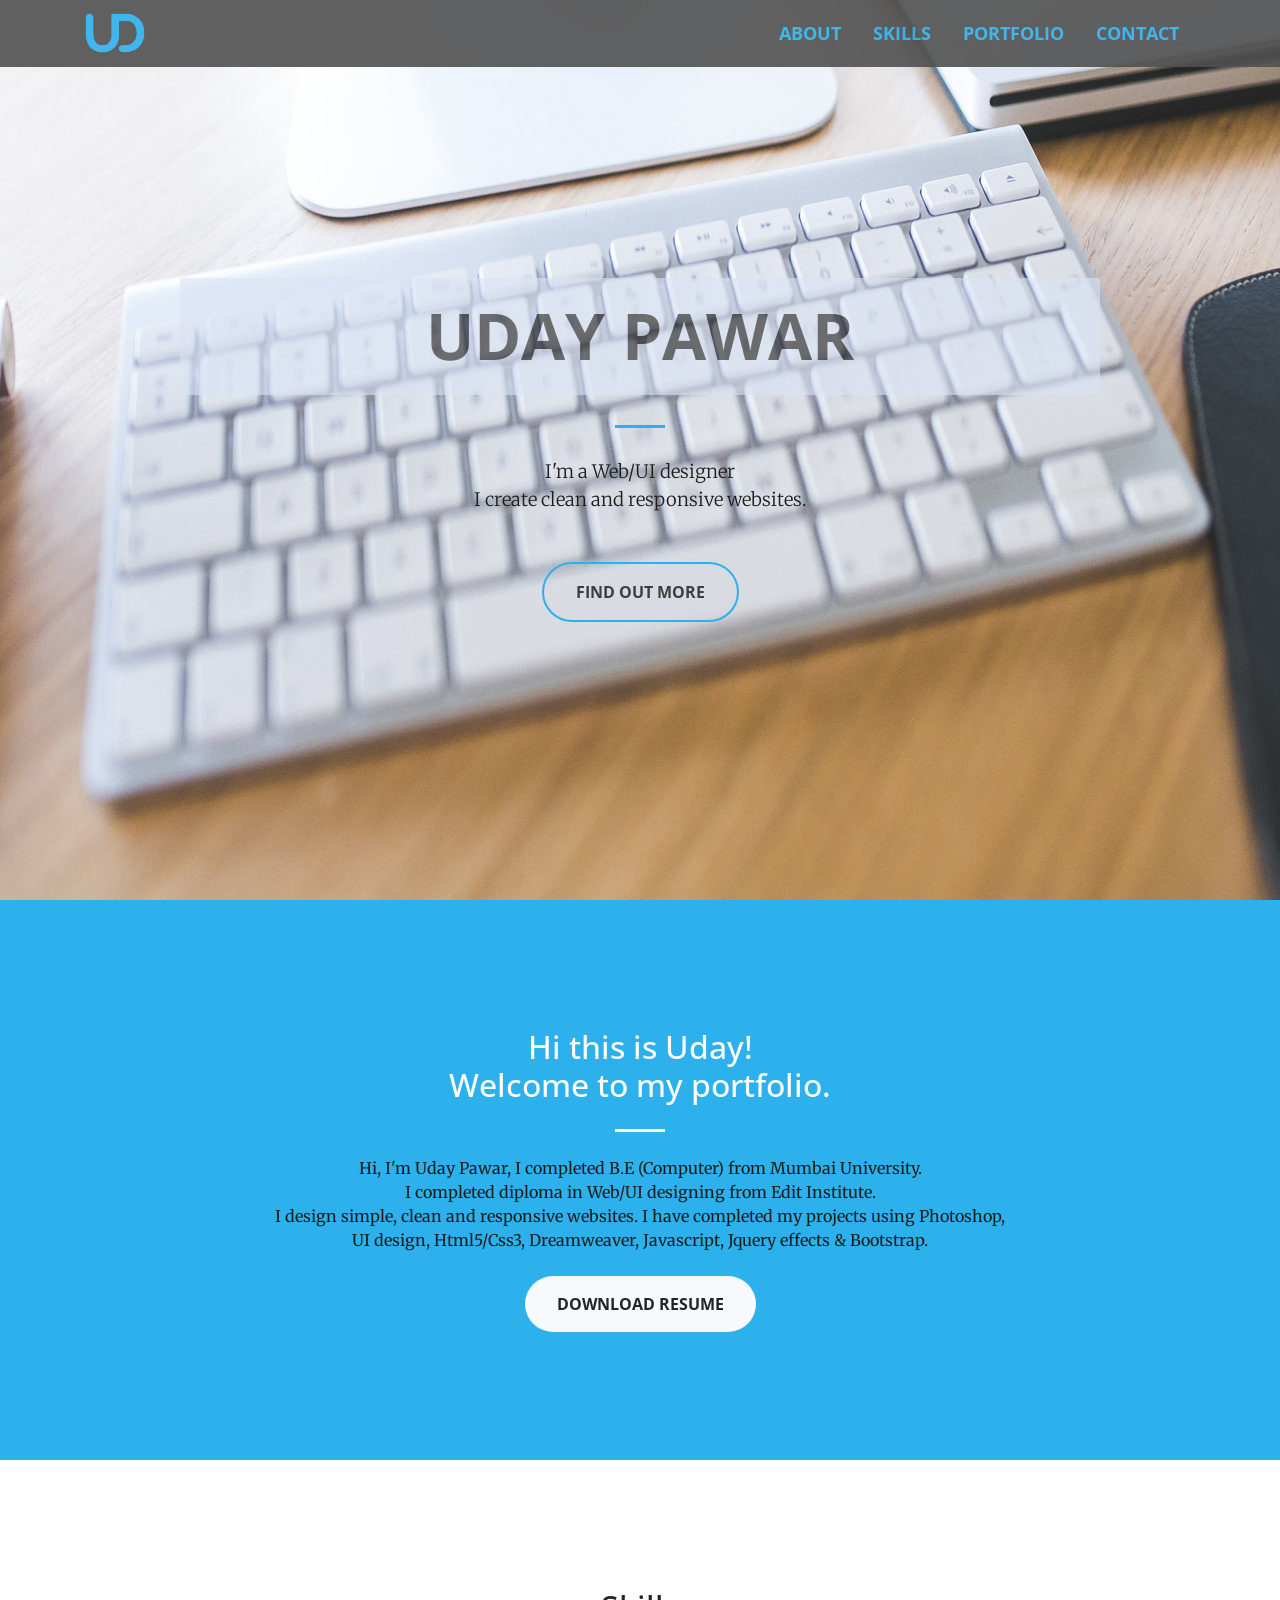
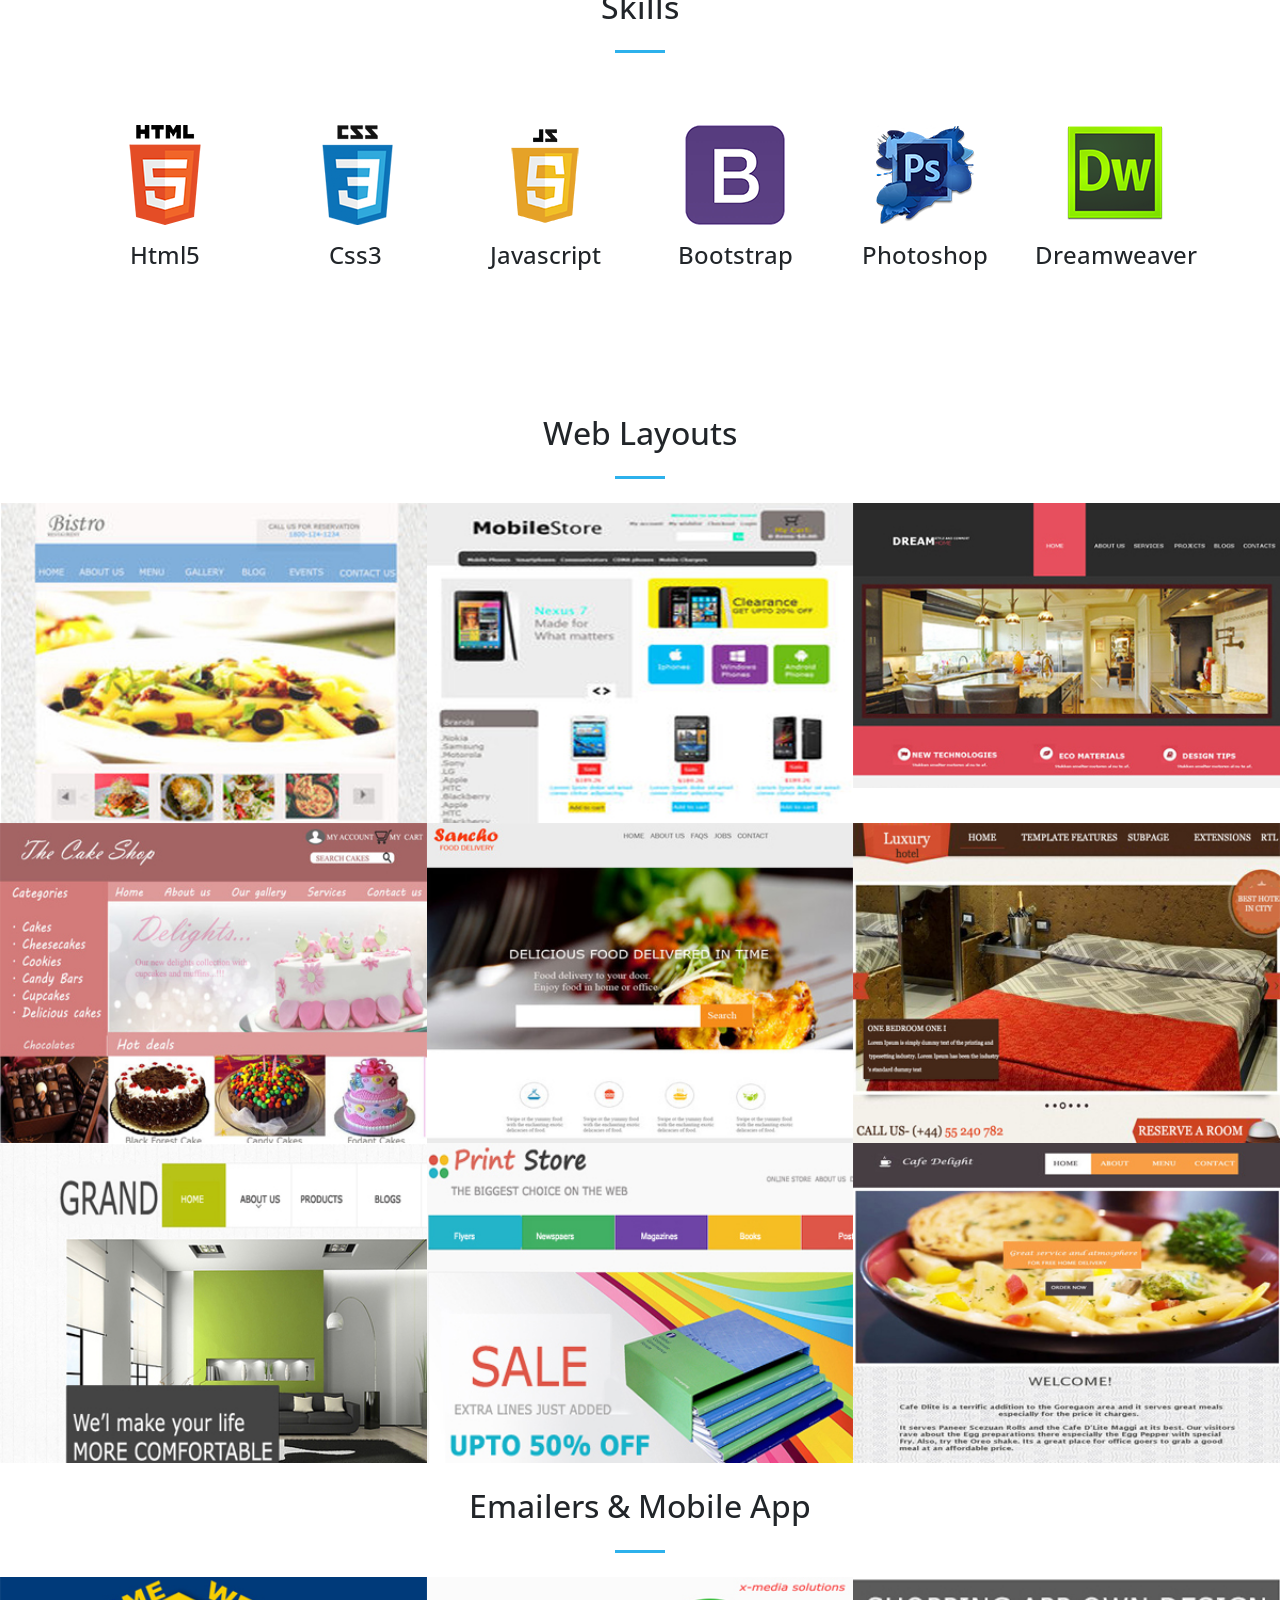
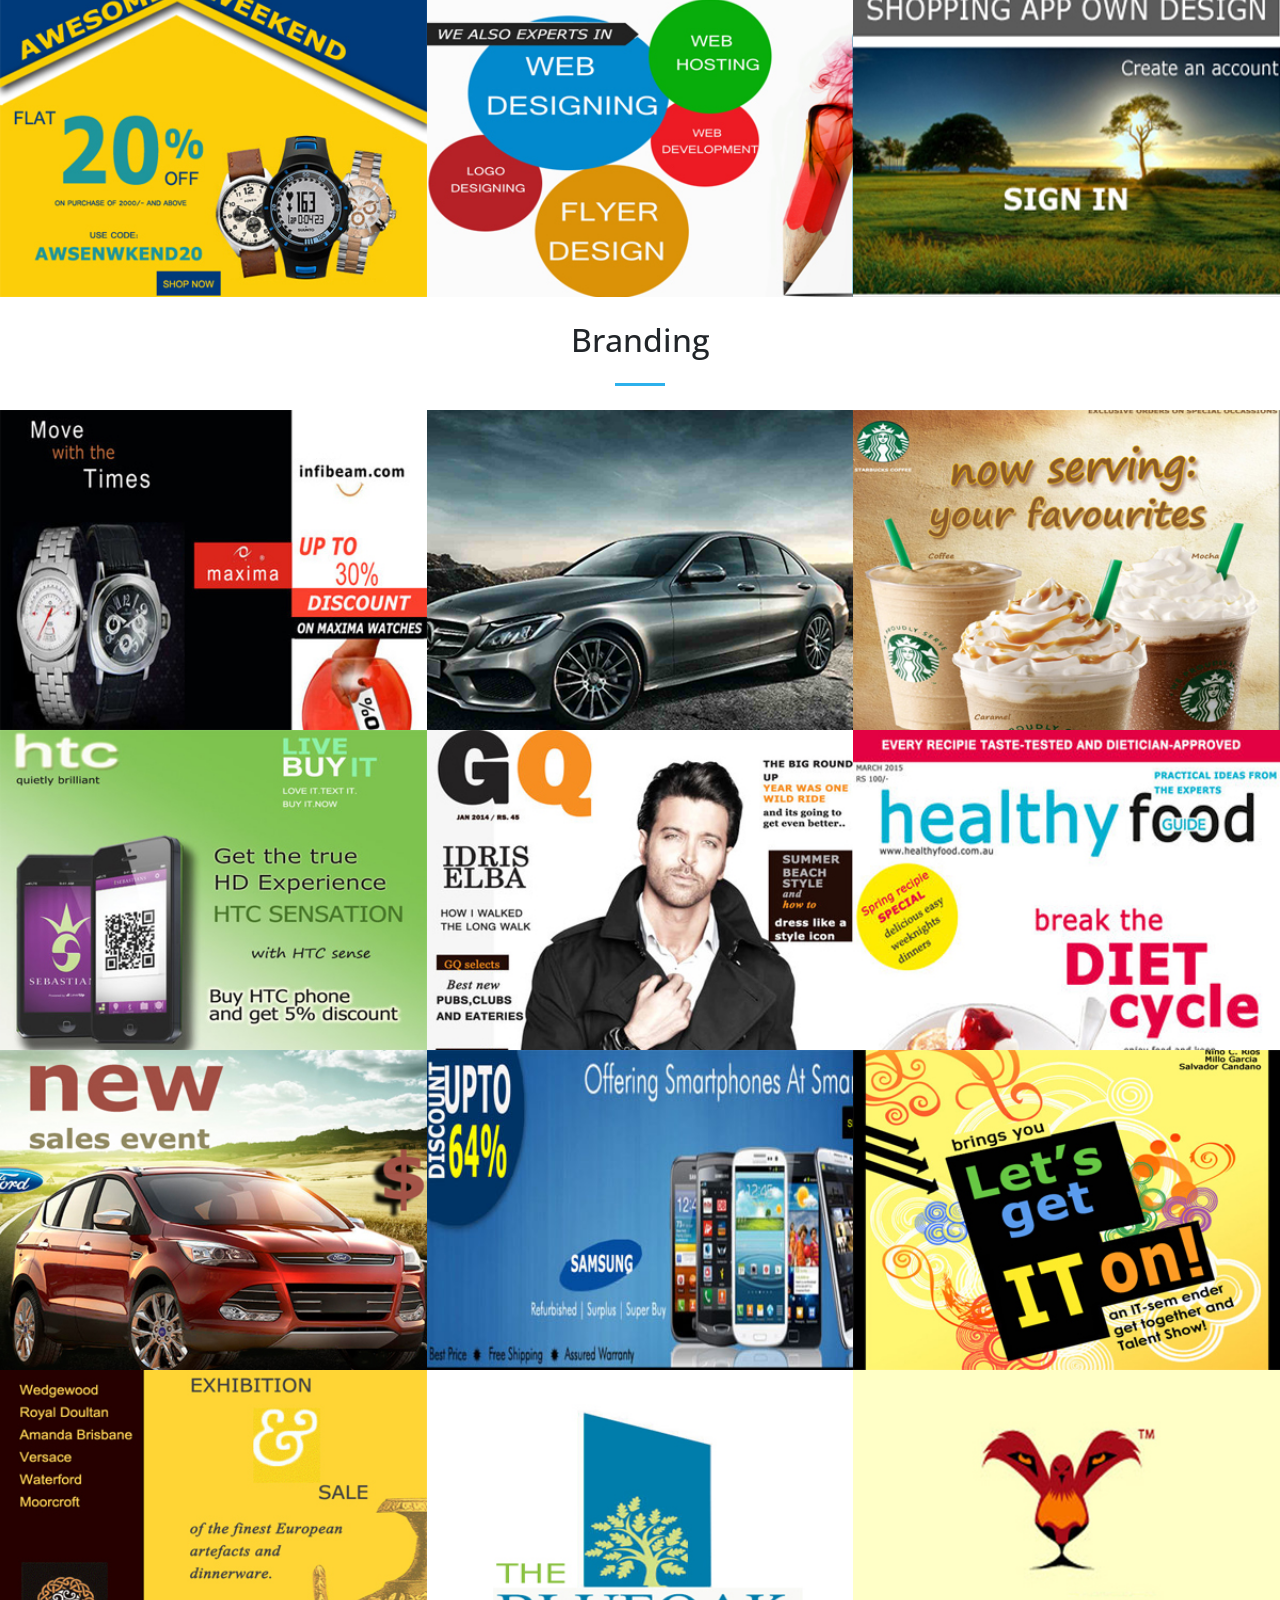
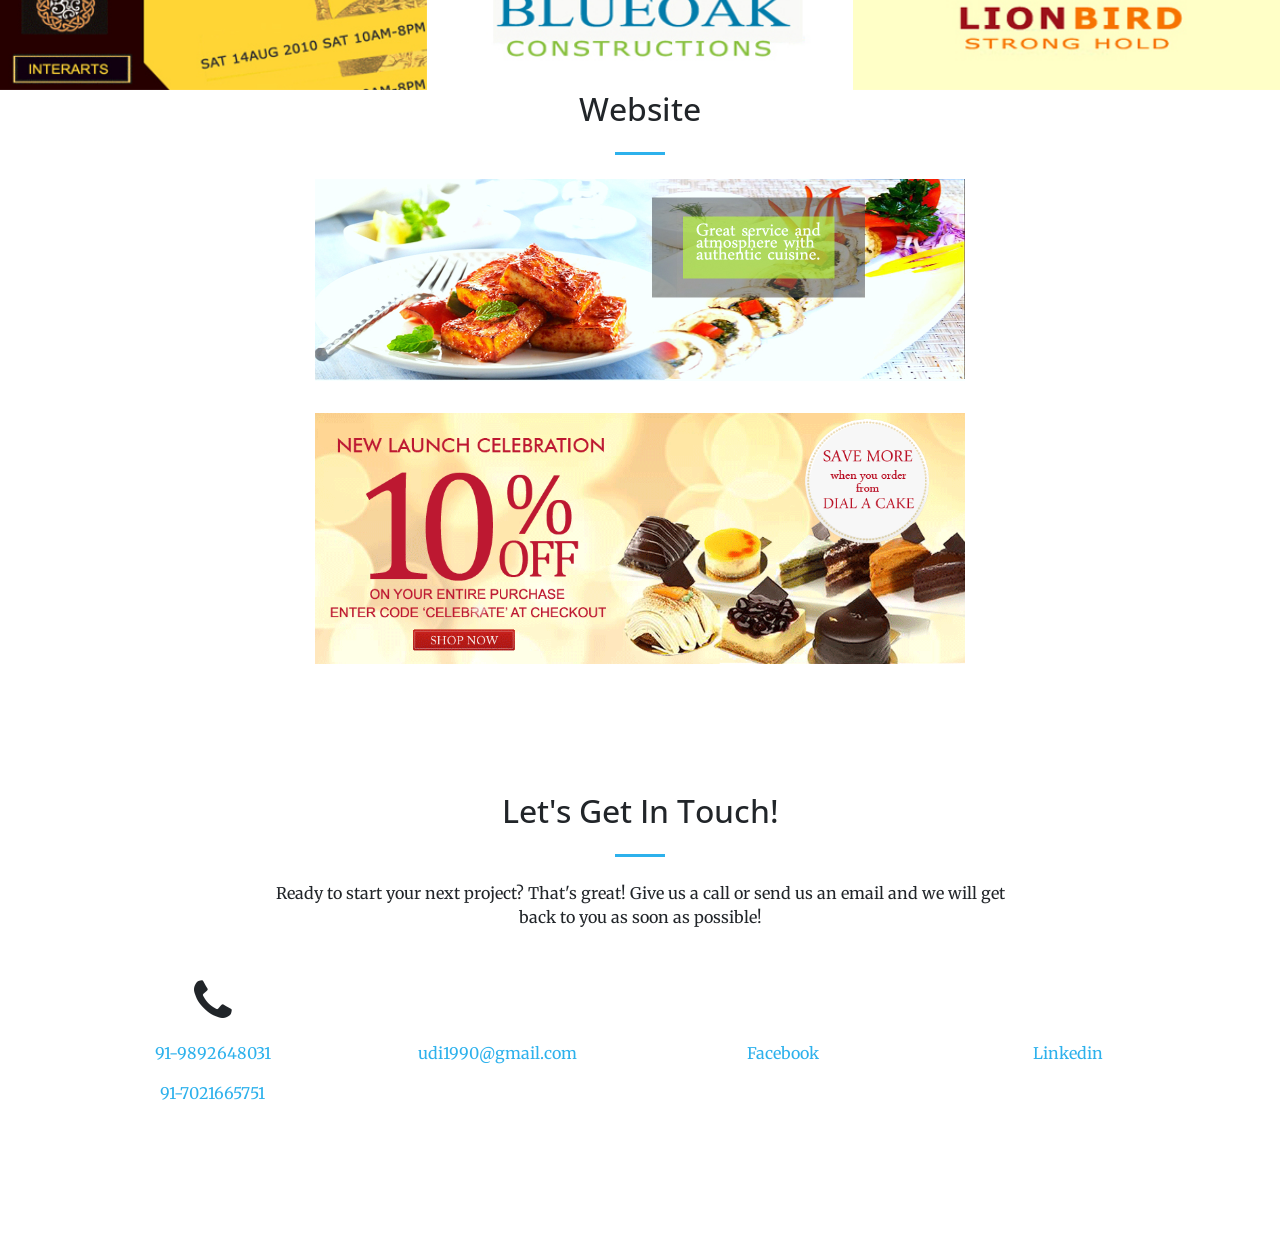
<file: index.html>
<!DOCTYPE html>
<html lang="en">

  <head>

    <meta charset="utf-8">
    <meta name="viewport" content="width=device-width, initial-scale=1, shrink-to-fit=no">
    <meta name="description" content="">
    <meta name="author" content="">

    <title>Portfolio</title>

    <!-- Bootstrap core CSS -->
    <link href="vendor/bootstrap/css/bootstrap.min.css" rel="stylesheet">

    <!-- Custom fonts for this template -->
    <link href="vendor/font-awesome/css/font-awesome.min.css" rel="stylesheet" type="text/css">
    <link href='https://fonts.googleapis.com/css?family=Open+Sans:300italic,400italic,600italic,700italic,800italic,400,300,600,700,800' rel='stylesheet' type='text/css'>
    <link href='https://fonts.googleapis.com/css?family=Merriweather:400,300,300italic,400italic,700,700italic,900,900italic' rel='stylesheet' type='text/css'>

    <!-- Plugin CSS -->
    <link href="vendor/magnific-popup/magnific-popup.css" rel="stylesheet">

    <!-- Custom styles for this template -->
    <link href="css/creative.css" rel="stylesheet">

  </head>

  <body id="page-top">

    <!-- Navigation -->
    <nav class="navbar navbar-expand-lg navbar-light fixed-top" id="mainNav">
      <div class="container">
        <a class="navbar-brand js-scroll-trigger" href="#page-top"><img src="img/logo.png" class="img-responsive" width="60px"></a>
        <button class="navbar-toggler navbar-toggler-right" type="button" data-toggle="collapse" data-target="#navbarResponsive" aria-controls="navbarResponsive" aria-expanded="false" aria-label="Toggle navigation">
          <span class="navbar-toggler-icon"></span>
        </button>
        <div class="collapse navbar-collapse" id="navbarResponsive">
          <ul class="navbar-nav ml-auto">
            <li class="nav-item">
              <a class="nav-link js-scroll-trigger" href="#about">About</a>
            </li>
            <li class="nav-item">
              <a class="nav-link js-scroll-trigger" href="#services">Skills</a>
            </li>
            <li class="nav-item">
              <a class="nav-link js-scroll-trigger" href="#portfolio">Portfolio</a>
            </li>
            <li class="nav-item">
              <a class="nav-link js-scroll-trigger" href="#contact">Contact</a>
            </li>
          </ul>
        </div>
      </div>
    </nav>

    <header class="masthead text-center text-white d-flex">
      <div class="container my-auto">
        <div class="row">
          <div class="col-lg-10 mx-auto">
            <h1 class="text-uppercase" style="color:#1d1d1d;background-color:#dbe4f5;opacity: 0.6;padding: 20px">
              <strong>Uday Pawar</strong>
            </h1>
            <hr>
          </div>
          <div class="col-lg-8 mx-auto">
            <p class="text-faded mb-5">I'm a Web/UI designer<br/>I create clean and responsive websites.</p>
            <a class="btn btn-primary btn-xl js-scroll-trigger" href="#about">Find Out More</a>
          </div>
        </div>
      </div>
    </header>

    <section class="bg-primary" id="about">
      <div class="container">
        <div class="row">
          <div class="col-lg-8 mx-auto text-center">
            <h2 class="section-heading text-white">Hi this is Uday! <br/> Welcome to my portfolio.</h2>
            <hr class="light my-4">
            <p class="text-faded mb-4">
              Hi, I'm Uday Pawar, I completed B.E (Computer) from Mumbai University.<br/> I completed diploma in Web/UI designing from Edit Institute.<br/> 
              I design simple, clean and responsive websites.
              I have completed my projects using Photoshop, UI design, Html5/Css3, Dreamweaver, Javascript, Jquery effects & Bootstrap.
            </p>
            <a class="btn btn-light btn-xl js-scroll-trigger" href="Resume.pdf" target="_blank">Download Resume</a>
          </div>
        </div>
      </div>
    </section>

    <section id="services">
      <div class="container">
        <div class="row">
          <div class="col-lg-12 text-center">
            <h2 class="section-heading">Skills</h2>
            <hr class="my-4">
          </div>
        </div>
      </div>
      <div class="container">
        <div class="row">
          <div class="col-lg-2 col-md-6 text-center">
            <div class="service-box mt-5 mx-auto">
              <p><img src="img/html5.png" class="img-responsive" width="100px"></p>
              <p><h4 class="mb-3">Html5</h4></p>
            </div>
          </div>
          <div class="col-lg-2 col-md-6 text-center">
            <div class="service-box mt-5 mx-auto">
              <p><img src="img/css3.png" class="img-responsive"></p>
              <p><h4 class="mb-3">Css3</h4></p>
            </div>
          </div>
          <div class="col-lg-2 col-md-6 text-center">
            <div class="service-box mt-5 mx-auto">
              <p><img src="img/javascript.png" class="img-responsive"></p>
              <p><h4 class="mb-3">Javascript</h4></p>
            </div>
          </div>
          <div class="col-lg-2 col-md-6 text-center">
            <div class="service-box mt-5 mx-auto">
              <p><img src="img/bootstrap.png" class="img-responsive"></p>
              <p><h4 class="mb-3">Bootstrap</h4></p>
            </div>
          </div>
          <div class="col-lg-2 col-md-6 text-center">
            <div class="service-box mt-5 mx-auto">
              <p><img src="img/photoshop.png" class="img-responsive"></p>
              <p><h4 class="mb-3">Photoshop</h4></p>
            </div>
          </div>
          <div class="col-lg-2 col-md-6 text-center">
            <div class="service-box mt-5 mx-auto">
              <p><img src="img/dreamweaver.png" class="img-responsive"></p>
              <p><h4 class="mb-3">Dreamweaver</h4></p>
            </div>
          </div>
        </div>
      </div>
    </section>

    <section class="p-0" id="portfolio">
      <div class="container">
        <div class="row">
          <div class="col-lg-12 text-center">
            <h2 class="section-heading">Web Layouts</h2>
            <hr class="my-4">
          </div>
        </div>
      </div>
      <div class="container-fluid p-0">
        <div class="row no-gutters popup-gallery">
          <div class="col-lg-4 col-sm-6">
            <a class="portfolio-box" href="img/portfolio/fullsize/Web_layout1_self.jpg">
              <img class="img-fluid" src="img/portfolio/thumbnails/Web_layout1.jpg" alt="" width="450px" height="300px">
              <div class="portfolio-box-caption">
                <div class="portfolio-box-caption-content">
                  <div class="project-category text-faded">
                    Weblayout
                  </div>
                  <div class="project-name">
                    Self created
                  </div>
                </div>
              </div>
            </a>
          </div>
          <div class="col-lg-4 col-sm-6">
            <a class="portfolio-box" href="img/portfolio/fullsize/web_layout2_self.jpg">
              <img class="img-fluid" src="img/portfolio/thumbnails/Web_layout2.jpg" alt="" width="450px" height="300px">
              <div class="portfolio-box-caption">
                <div class="portfolio-box-caption-content">
                  <div class="project-category text-faded">
                    Web layout
                  </div>
                  <div class="project-name">
                  	Self created
                  </div>
                </div>
              </div>
            </a>
          </div>
          <div class="col-lg-4 col-sm-6">
            <a class="portfolio-box" href="img/portfolio/fullsize/Web_layout3_self.jpg">
              <img class="img-fluid" src="img/portfolio/thumbnails/Web_layout3.jpg" alt="" width="450px" height="300px">
              <div class="portfolio-box-caption">
                <div class="portfolio-box-caption-content">
                  <div class="project-category text-faded">
                    Web layout 
                  </div>
                  <div class="project-name">
                    Remake
                  </div>
                </div>
              </div>
            </a>
          </div>
          <div class="col-lg-4 col-sm-6">
            <a class="portfolio-box" href="img/portfolio/fullsize/Web_layout4_self.jpg">
              <img class="img-fluid" src="img/portfolio/thumbnails/Web_layout4.jpg" alt="" width="450px" height="300px">
              <div class="portfolio-box-caption">
                <div class="portfolio-box-caption-content">
                  <div class="project-category text-faded">
                    Web layout
                  </div>
                  <div class="project-name">
                   Self created
                  </div>
                </div>
              </div>
            </a>
          </div>
          <div class="col-lg-4 col-sm-6">
            <a class="portfolio-box" href="img/portfolio/fullsize/Web_layout5_self.jpg">
              <img class="img-fluid" src="img/portfolio/thumbnails/Web_layout5.jpg" alt="" width="450px" height="300px">
              <div class="portfolio-box-caption">
                <div class="portfolio-box-caption-content">
                  <div class="project-category text-faded">
                    Web layout
                  </div>
                  <div class="project-name">
                    Self created
                  </div>
                </div>
              </div>
            </a>
          </div>
          <div class="col-lg-4 col-sm-6">
            <a class="portfolio-box" href="img/portfolio/fullsize/Web_layout_remake6.jpg">
              <img class="img-fluid" src="img/portfolio/thumbnails/Web_remake6.jpg" alt="" width="450px" height="300px">
              <div class="portfolio-box-caption">
                <div class="portfolio-box-caption-content">
                  <div class="project-category text-faded">
                    Web layout
                  </div>
                  <div class="project-name">
                    Remake
                  </div>
                </div>
              </div>
            </a>
          </div>
          <div class="col-lg-4 col-sm-6">
            <a class="portfolio-box" href="img/portfolio/fullsize/Web_layout_remake7.jpg"> 
              <img class="img-fluid" src="img/portfolio/thumbnails/Web_remake7.jpg" alt="" width="450px" height="300px">
              <div class="portfolio-box-caption">
                <div class="portfolio-box-caption-content">
                  <div class="project-category text-faded">
                    Web layout 
                  </div>
                  <div class="project-name">
                    Remake
                  </div>
                </div>
              </div>
            </a>
          </div>
          <div class="col-lg-4 col-sm-6">
            <a class="portfolio-box" href="img/portfolio/fullsize/Web_layout_remake8.jpg">
              <img class="img-fluid" src="img/portfolio/thumbnails/Web_remake8.jpg" alt="" width="450px" height="300px">
              <div class="portfolio-box-caption">
                <div class="portfolio-box-caption-content">
                  <div class="project-category text-faded">
                    Web layout
                  </div>
                  <div class="project-name">
                    Remake
                  </div>
                </div>
              </div>
            </a>
          </div>
          <div class="col-lg-4 col-sm-6">
            <a class="portfolio-box" href="img/portfolio/fullsize/Web_layout9_self.jpg">
              <img class="img-fluid" src="img/portfolio/thumbnails/Web_layout9.jpg" alt="" width="450px" height="300px">
              <div class="portfolio-box-caption">
                <div class="portfolio-box-caption-content">
                  <div class="project-category text-faded">
                    Web layout
                  </div>
                  <div class="project-name">
                    Self created
                  </div>
                </div>
              </div>
            </a>
          </div>
        </div>
      </div>
    </section>
<br/>
     <section class="p-0" id="portfolio">
      <div class="container">
        <div class="row">
          <div class="col-lg-12 text-center">
            <h2 class="section-heading">Emailers & Mobile App</h2>
            <hr class="my-4">
          </div>
        </div>
      </div>
      <div class="container-fluid p-0">
        <div class="row no-gutters popup-gallery">
          <div class="col-lg-4 col-sm-6">
            <a class="portfolio-box" href="img/portfolio/fullsize/emailer2_self.jpg">
              <img class="img-fluid" src="img/portfolio/thumbnails/emailer2.jpg" alt="" width="450px" height="300px">
              <div class="portfolio-box-caption">
                <div class="portfolio-box-caption-content">
                  <div class="project-category text-faded">
                    Emailer
                  </div>
                  <div class="project-name">
                    Self created
                  </div>
                </div>
              </div>
            </a>
          </div>
          <div class="col-lg-4 col-sm-6">
            <a class="portfolio-box" href="img/portfolio/fullsize/emailer3_self.jpg">
              <img class="img-fluid" src="img/portfolio/thumbnails/emailer3.jpg" alt="" width="450px" height="300px">
              <div class="portfolio-box-caption">
                <div class="portfolio-box-caption-content">
                  <div class="project-category text-faded">
                    Emailer
                  </div>
                  <div class="project-name">
                    Self created
                  </div>
                </div>
              </div>
            </a>
          </div>
          <div class="col-lg-4 col-sm-6">
            <a class="portfolio-box" href="img/portfolio/fullsize/Mobile_app1.jpg" target="_blank">
              <img class="img-fluid" src="img/portfolio/thumbnails/mobileapp.jpg" alt="" width="450px" height="300px">
              <div class="portfolio-box-caption">
                <div class="portfolio-box-caption-content">
                  <div class="project-category text-faded">
                    Mobile App
                  </div>
                  <div class="project-name">
                    Self created
                  </div>
                </div>
              </div>
            </a>
          </div>   
        </div>
      </div>
    </section>
<br/>
	<section class="p-0" id="portfolio">
      <div class="container">
        <div class="row">
          <div class="col-lg-12 text-center">
            <h2 class="section-heading">Branding</h2>
            <hr class="my-4">
          </div>
        </div>
      </div>
      <div class="container-fluid p-0">
        <div class="row no-gutters popup-gallery">
          <div class="col-lg-4 col-sm-6">
            <a class="portfolio-box" href="img/portfolio/fullsize/Magazine_ad1_self.jpg">
              <img class="img-fluid" src="img/portfolio/thumbnails/magazinead1.jpg" alt="" width="450px" height="300px">
              <div class="portfolio-box-caption">
                <div class="portfolio-box-caption-content">
                  <div class="project-category text-faded">
                    Magazine Ad 
                  </div>
                  <div class="project-name">
                    Self created
                  </div>
                </div>
              </div>
            </a>
          </div>
          <div class="col-lg-4 col-sm-6">
            <a class="portfolio-box" href="img/portfolio/fullsize/Magazine_ad2_remake.jpg">
              <img class="img-fluid" src="img/portfolio/thumbnails/magazinead2.jpg" alt="" width="450px" height="300px">
              <div class="portfolio-box-caption">
                <div class="portfolio-box-caption-content">
                  <div class="project-category text-faded">
                    Magazine Ad
                  </div>
                  <div class="project-name">
                    Remake
                  </div>
                </div>
              </div>
            </a>
          </div>
          <div class="col-lg-4 col-sm-6">
            <a class="portfolio-box" href="img/portfolio/fullsize/Magazine_ad3_self.jpg" target="_blank">
              <img class="img-fluid" src="img/portfolio/thumbnails/magazinead3.jpg" alt="" width="450px" height="300px">
              <div class="portfolio-box-caption">
                <div class="portfolio-box-caption-content">
                  <div class="project-category text-faded">
                    Magazine Ad
                  </div>
                  <div class="project-name">
                    Self created
                  </div>
                </div>
              </div>
            </a>
          </div>
          <div class="col-lg-4 col-sm-6">
            <a class="portfolio-box" href="img/portfolio/fullsize/Magazine_ad4_self.jpg" target="_blank">
              <img class="img-fluid" src="img/portfolio/thumbnails/magazinead4.jpg" alt="" width="450px" height="300px">
              <div class="portfolio-box-caption">
                <div class="portfolio-box-caption-content">
                  <div class="project-category text-faded">
                    Magazine Ad
                  </div>
                  <div class="project-name">
                    Self created
                  </div>
                </div>
              </div>
            </a>
          </div>   
          <div class="col-lg-4 col-sm-6">
            <a class="portfolio-box" href="img/portfolio/fullsize/magazine_cover_self.jpg" target="_blank">
              <img class="img-fluid" src="img/portfolio/thumbnails/magazine_cover1.jpg" alt="" width="450px" height="300px">
              <div class="portfolio-box-caption">
                <div class="portfolio-box-caption-content">
                  <div class="project-category text-faded">
                    Magazine Cover
                  </div>
                  <div class="project-name">
                    Self created
                  </div>
                </div>
              </div>
            </a>
          </div>   
          <div class="col-lg-4 col-sm-6">
            <a class="portfolio-box" href="img/portfolio/fullsize/Magazine_cover_page.jpg" target="_blank">
              <img class="img-fluid" src="img/portfolio/thumbnails/magazine_cover2.jpg" alt="" width="450px" height="300px">
              <div class="portfolio-box-caption">
                <div class="portfolio-box-caption-content">
                  <div class="project-category text-faded">
                    Magazine Cover
                  </div>
                  <div class="project-name">
                    Remake
                  </div>
                </div>
              </div>
            </a>
          </div>   
          <div class="col-lg-4 col-sm-6">
            <a class="portfolio-box" href="img/portfolio/fullsize/Web_banner_self.jpg" target="_blank">
              <img class="img-fluid" src="img/portfolio/thumbnails/webbanner1.jpg" alt="" width="450px" height="300px">
              <div class="portfolio-box-caption">
                <div class="portfolio-box-caption-content">
                  <div class="project-category text-faded">
                    Web banner
                  </div>
                  <div class="project-name">
                    Self created
                  </div>
                </div>
              </div>
            </a>
          </div>   
          <div class="col-lg-4 col-sm-6">
            <a class="portfolio-box" href="img/portfolio/fullsize/web_banner_remake.jpg" target="_blank">
              <img class="img-fluid" src="img/portfolio/thumbnails/webbanner2.jpg" alt="" width="450px" height="300px">
              <div class="portfolio-box-caption">
                <div class="portfolio-box-caption-content">
                  <div class="project-category text-faded">
                    Web banner
                  </div>
                  <div class="project-name">
                    Remake
                  </div>
                </div>
              </div>
            </a>
          </div>   
          <div class="col-lg-4 col-sm-6">
            <a class="portfolio-box" href="img/portfolio/fullsize/fb_post_remake.jpg" target="_blank">
              <img class="img-fluid" src="img/portfolio/thumbnails/fb_post1.jpg" alt="" width="450px" height="300px">
              <div class="portfolio-box-caption">
                <div class="portfolio-box-caption-content">
                  <div class="project-category text-faded">
                    Facebook post
                  </div>
                  <div class="project-name">
                    Remake
                  </div>
                </div>
              </div>
            </a>
          </div>
           <div class="col-lg-4 col-sm-6">
            <a class="portfolio-box" href="img/portfolio/fullsize/fb_post_self.jpg" target="_blank">
              <img class="img-fluid" src="img/portfolio/thumbnails/fb_post2.jpg" alt="" width="450px" height="300px">
              <div class="portfolio-box-caption">
                <div class="portfolio-box-caption-content">
                  <div class="project-category text-faded">
                    Facebook post
                  </div>
                  <div class="project-name">
                    Self created
                  </div>
                </div>
              </div>
            </a>
          </div>      
           <div class="col-lg-4 col-sm-6">
            <a class="portfolio-box" href="img/portfolio/fullsize/Logo1_remake.jpg" target="_blank">
              <img class="img-fluid" src="img/portfolio/thumbnails/logo1.jpg" alt="" width="450px" height="300px">
              <div class="portfolio-box-caption">
                <div class="portfolio-box-caption-content">
                  <div class="project-category text-faded">
                    Logo
                  </div>
                  <div class="project-name">
                    Remake
                  </div>
                </div>
              </div>
            </a>
          </div>      
           <div class="col-lg-4 col-sm-6">
            <a class="portfolio-box" href="img/portfolio/fullsize/Logo3_remake.jpg" target="_blank">
              <img class="img-fluid" src="img/portfolio/thumbnails/logo3.jpg" alt="" width="450px" height="300px">
              <div class="portfolio-box-caption">
                <div class="portfolio-box-caption-content">
                  <div class="project-category text-faded">
                    Logo
                  </div>
                  <div class="project-name">
                    Remake
                  </div>
                </div>
              </div>
            </a>
          </div>            
        </div>
      </div>
    </section>

    <section class="p-0" id="portfolio">
      <div class="container">
        <div class="row">
          <div class="col-lg-12 text-center">
            <h2 class="section-heading">Website</h2>
            <hr class="my-4">
          </div>
        </div>
      </div>
      <div class="container-fluid p-0">
        <div class="">
          <div class="col-lg-12 col-sm-6">
            <a class="portfolio-box" href="Live_Project/index1.html" target="_blank">
              <img class="img-fluid" src="Live_Project/images/banner.jpg" alt="">
              <div class="portfolio-box-caption">
                <div class="portfolio-box-caption-content">
                  <div class="project-category text-faded">
                    Live Project
                  </div>
                  <div class="project-name">
                    The Fusion Kitchen
                  </div>
                </div>
              </div>
            </a>
          </div>     
        </div>
      </div>
    </section>

    <section class="p-0" id="portfolio">
      <div class="container">
        <div class="row">
          <div class="col-lg-12 text-center">
            <h2 class="section-heading"></h2>
            <br/>
          </div>
        </div>
      </div>
      <div class="container-fluid p-0">
        <div class="">
          <div class="col-lg-12 col-sm-6">
            <a class="portfolio-box" href="bootstrap/index.html" target="_blank">
              <img class="img-fluid" src="img/portfolio/thumbnails/cake_shop.gif" alt="">
              <div class="portfolio-box-caption">
                <div class="portfolio-box-caption-content">
                  <div class="project-category text-faded">
                    Bootstrap Website
                  </div>
                  <div class="project-name">
                    Cake Shop
                  </div>
                </div>
              </div>
            </a>
          </div>     
        </div>
      </div>
    </section>




    <section id="contact">
      <div class="container">
        <div class="row">
          <div class="col-lg-8 mx-auto text-center">
            <h2 class="section-heading">Let's Get In Touch!</h2>
            <hr class="my-4">
            <p class="mb-5">Ready to start your next project? That's great! Give us a call or send us an email and we will get back to you as soon as possible!</p>
          </div>
        </div>
        <div class="row">
          <div class="col-lg-3 ml-auto text-center">
            <i class="fa fa-phone fa-3x mb-3 sr-contact"></i>
            <p style="color:#2db1ec">91-9892648031</p>
            <p style="color:#2db1ec">91-7021665751</p>
          </div>
          <div class="col-lg-3 mm-auto text-center"> 
            <i class="fa fa-envelope-o fa-3x mb-3 sr-contact"></i>
            <p>
              <a href="mailto:your-email@your-domain.com" style="text-decoration: none">udi1990@gmail.com</a>
            </p>
          </div>
          <div class="col-lg-3 mr-auto text-center">
            <i class="fa fa-facebook fa-3x mb-3 sr-contact"></i>
            <p>
              <a href="https://www.facebook.com/uday.pawar.udi" target="_blank" style="text-decoration: none">Facebook</a>
            </p>
          </div>
           <div class="col-lg-3 mr-auto text-center">
            <i class="fa fa-linkedin fa-3x mb-3 sr-contact"></i>
            <p>
              <a href="https://www.linkedin.com/in/uday-pawar-7108b2118/" target="_blank" style="text-decoration: none">Linkedin</a>
            </p>
          </div>
        </div>
      </div>
    </section>



    <!-- Bootstrap core JavaScript -->
    <script src="vendor/jquery/jquery.min.js"></script>
    <script src="vendor/bootstrap/js/bootstrap.bundle.min.js"></script>

    <!-- Plugin JavaScript -->
    <script src="vendor/jquery-easing/jquery.easing.min.js"></script>
    <script src="vendor/scrollreveal/scrollreveal.min.js"></script>
    <script src="vendor/magnific-popup/jquery.magnific-popup.min.js"></script>

    <!-- Custom scripts for this template -->
    <script src="js/creative.min.js"></script>

  </body>

</html>
</file>
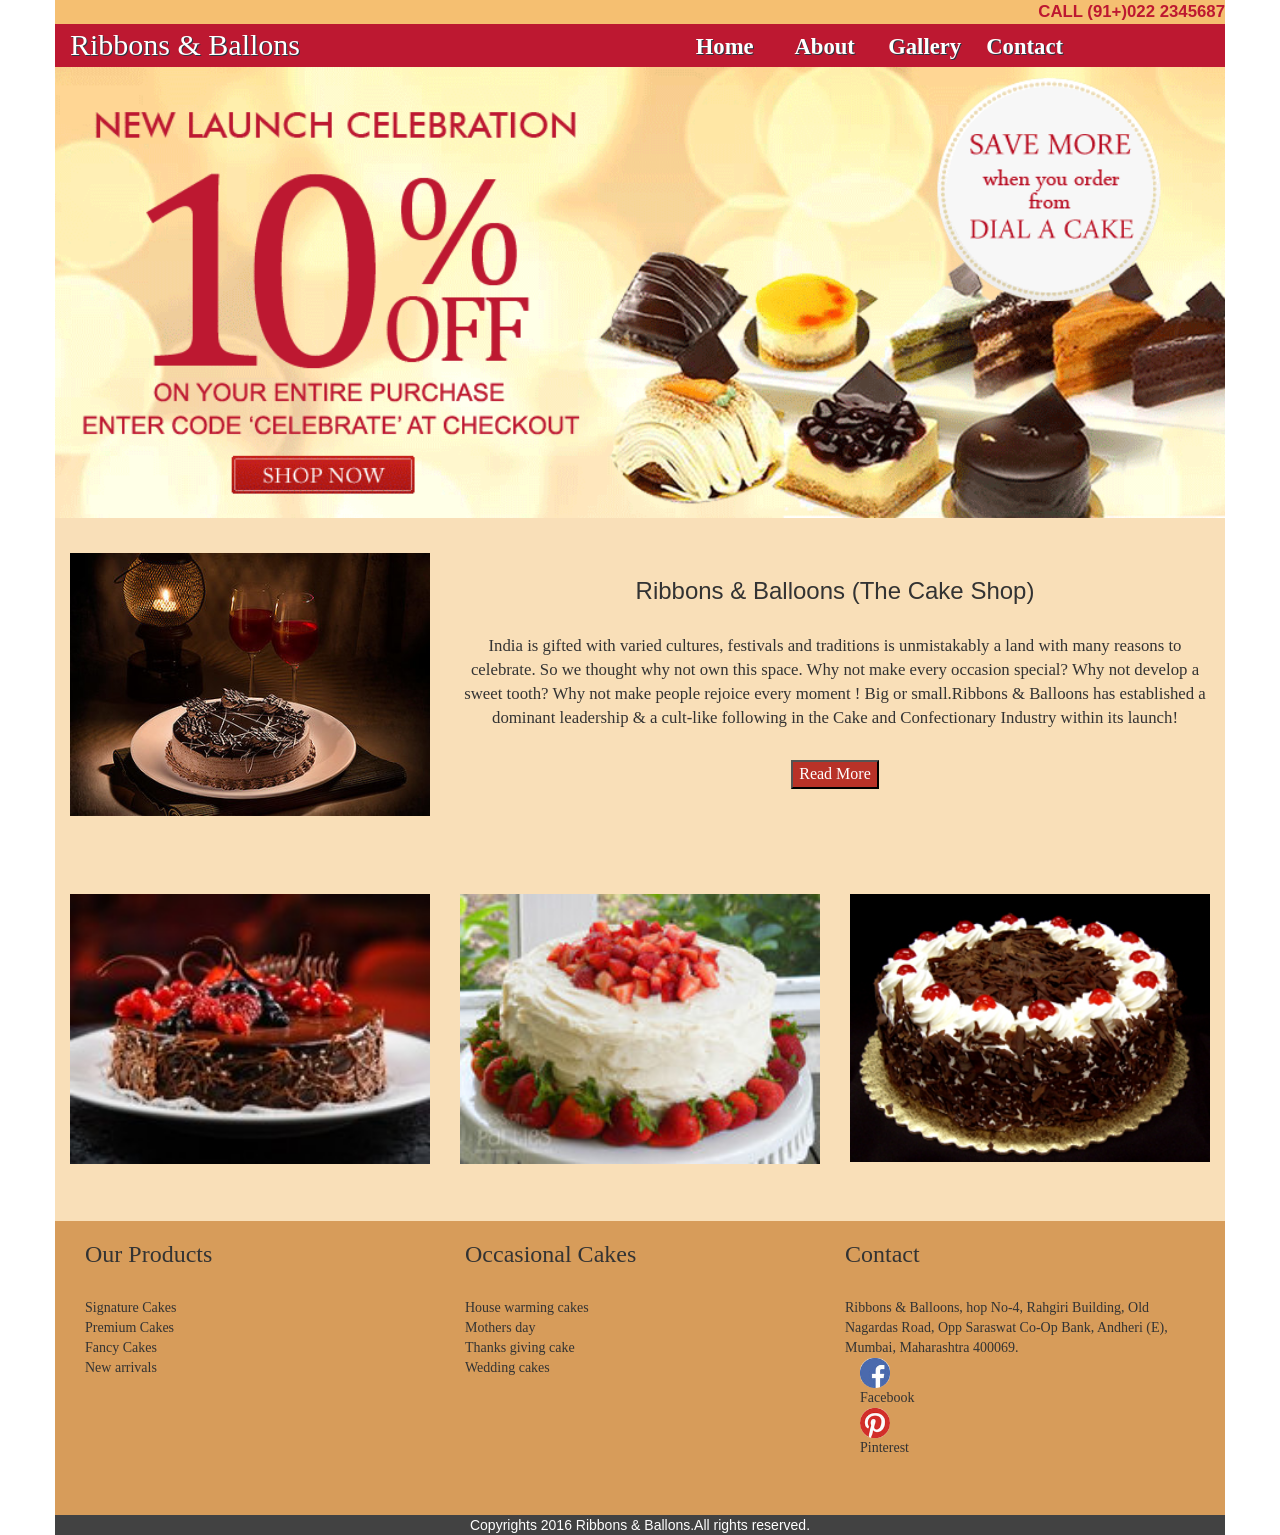
<file: bootstrap/index.html>
<html>
<head>

<meta name="viewport" content="width=device-width, initial-scale=1, maximum-scale=1">
	<link rel="stylesheet" href="normalize.css">
	<link rel="stylesheet" href="style.css">
	<link href='http://fonts.googleapis.com/css?family=PT+Sans:400,700' rel='stylesheet' type='text/css'>
	<script src="https://ajax.googleapis.com/ajax/libs/jquery/1.7.2/jquery.min.js"></script>
	<script>
		$(function() {
			var pull 		= $('#pull');
				menu 		= $('nav ul');
				menuHeight	= menu.height();

			$(pull).on('click', function(e) {
				e.preventDefault();
				menu.slideToggle();
			});

			$(window).resize(function(){
        		var w = $(window).width();
        		if(w > 320 && menu.is(':hidden')) {
        			menu.removeAttr('style');
        		}
    		});
		});
	</script>



<meta charset="utf-8">
  <meta name="viewport" content="width=device-width, initial-scale=1">
  <link rel="stylesheet" href="http://maxcdn.bootstrapcdn.com/bootstrap/3.3.6/css/bootstrap.min.css">
  <script src="https://ajax.googleapis.com/ajax/libs/jquery/1.12.0/jquery.min.js"></script>
  <script src="http://maxcdn.bootstrapcdn.com/bootstrap/3.3.6/js/bootstrap.min.js"></script>
<title>
</title>
		<style type="text/css">
		#img
		{
		
		}
		</style>
</head>
		<body>
		<div class="container">
		<div class="row">
		
		<div id="col-sm-12" style="text-align:right;background-color:#f5bf71;color:#bd1831;font-size:120%;font-weight:bold">
				CALL (91+)022 2345687
		</div>
		
		</div>
		
		<div class="row">
		<div class="col-sm-6" style="background-color:#bd1831;font-family:MV Boli;font-size:30px;color:white;text-shadow:1px 1px 		0px #283744">
		Ribbons & Ballons
		</div>
		
		
		<div class="col-sm-6" style="background-color:#bd1831">
		<nav class="clearfix">
		<ul class="clearfix">
			<li><a href="index.html">Home</a></li>
			<li><a href="about.html">About</a></li>
			<li><a href="gallery.html">Gallery</a></li>
			<li><a href="contact.html">Contact</a></li>
		</ul>
		<a href="#" id="pull">Menu</a>
	</nav>
		</div>
		
		</div>
		
		<div class="row">
		<div class="col-sm-12" style="padding: 0px;margin:0px">
		<image src="images/dac-banner-new.gif" width="100%">
		</div>
		</div>
		
		<div class="row" style="background-color:#f9dfb8">
		
		<div id="col-sm-12">

		<div class="col-sm-4" style="margin-top:3%;background-color:#f9dfb8">
		<image src="images/rsz_2about_image.jpg" width="100%">
		</div>
		<div class="col-sm-8" style="background-color:#f9dfb8;padding-bottom:9%;text-align:center">
		<h3 style="text-align:center;margin-top:8%">Ribbons & Balloons (The Cake Shop)</h3><br/>
<p style="font-family:Verdana;font-size:120%">India is gifted with varied cultures, festivals and traditions is unmistakably a land with many reasons to celebrate.
 So we thought why not own this space. Why not make every occasion special? 
Why not develop a sweet tooth? Why not make people rejoice every moment ! Big or small.Ribbons & Balloons has established a dominant leadership 
& a cult-like following in the Cake and Confectionary Industry within its launch!</p><br/>
		<a href="about.html" target="_blank"><button style="background-color:#b83228;font-family:verdana;color:white;font-size:16px">Read More</button></a>
		</div>
		</div>
		
		</div>
		
		<div class="row" style="padding-bottom:5%;background-color:#f9dfb8">
		<div class="col-sm-4" style="background-color:">
		<image src="images/img1.jpg" width="100%">
		</div>
		<div class="col-sm-4">
		<image src="images/img2.jpg" width="100%">
		</div>
		<div class="col-sm-4">
		<image src="images/img3.jpg" width="100%">
		</div>
		
		</div>
		
		<div class="row" style="padding-bottom:5%;background-color:#d79c5a;font-family:verdana">
		
		<div class="col-sm-12">
		<div class="col-sm-4">
		<h3>Our Products</h3><br/>
		Signature Cakes<br/>
		Premium Cakes<br/>
		Fancy Cakes<br/>
		New arrivals
		</div>
		<div class="col-sm-4">
		<h3>Occasional Cakes</h3><br/>
		House warming cakes<br/>
		Mothers day<br/>
		Thanks giving cake<br/>
		Wedding cakes
		</div>
		<div class="col-sm-4">
		<h3>Contact</h3><br/>
		Ribbons & Balloons, hop No-4, Rahgiri Building,
		Old Nagardas Road, Opp Saraswat Co-Op Bank, Andheri (E), Mumbai, Maharashtra 400069.<br/>
		
		<div class="col-sm-2">
		<image src="images/rsz_facebook.png" width="30" height="30">Facebook
		<image src="images/rsz_pinterest.png" width="30" height="30">Pinterest
		</div>
		
		</div>
		</div>
	
		
		

	
		
	
		
		</div>
		
		<div class="row">
		<div class="col-sm-12" style="background-color:#424242;color:white;text-align:center">
		Copyrights 2016 Ribbons & Ballons.All rights reserved.
		</div>
		</div>
		
		</div>
		
	
		</body>
</html>
</file>
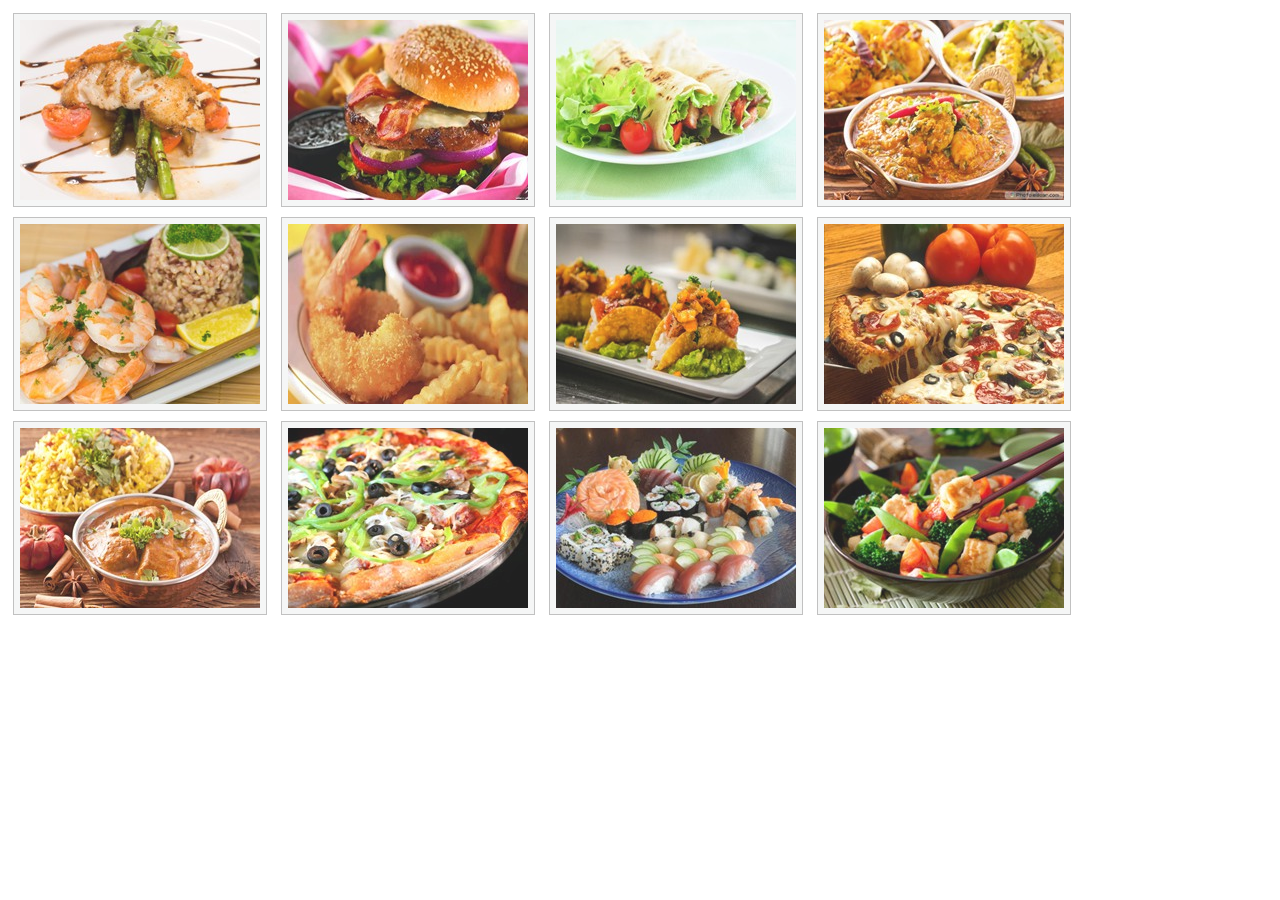
<file: Live_Project/index.html>
<!DOCTYPE html PUBLIC "-//W3C//DTD XHTML 1.0 Transitional//EN" "http://www.w3.org/TR/xhtml1/DTD/xhtml1-transitional.dtd">
<html xmlns="http://www.w3.org/1999/xhtml" lang="en" xml:lang="en">
	<head>
		<title>Visual LightBox Gallery generated by VisualLightBox.com</title>
		<meta http-equiv="content-type" content="text/html;charset=utf-8" />
		<meta name="keywords" content="VisualLightBox, LightBox, Photo Gallery, lightbox slideshow jquery, lightbox html jquery" />
		<meta name="description" content="Visual LightBox Gallery created with VisualLightBox, a free wizard program that helps you easily generate beautiful Lightbox-style web photo galleries" />
				<!-- Start VisualLightBox.com HEAD section -->
		<link rel="stylesheet" href="index_files/vlb_files1/vlightbox1.css" type="text/css" />
		<link rel="stylesheet" href="index_files/vlb_files1/visuallightbox.css" type="text/css" media="screen" />
<script src="index_files/vlb_engine/jquery.min.js" type="text/javascript"></script>
		<script src="index_files/vlb_engine/visuallightbox.js" type="text/javascript"></script>
		<!-- End VisualLightBox.com HEAD section -->

	</head>
	<body bgcolor="#ffffff">
		<!-- Start VisualLightBox.com BODY section id=1 -->
	<div id="vlightbox1">
	<a class="vlightbox1" href="index_files/vlb_images1/gourmetfood.jpg" title="gourmet-food"><img src="index_files/vlb_thumbnails1/gourmetfood.jpg" alt="gourmet-food"/></a>
<a class="vlightbox1" href="index_files/vlb_images1/image1.jpg" title="image1"><img src="index_files/vlb_thumbnails1/image1.jpg" alt="image1"/></a>
<a class="vlightbox1" href="index_files/vlb_images1/image3.jpg" title="image3"><img src="index_files/vlb_thumbnails1/image3.jpg" alt="image3"/></a>
<a class="vlightbox1" href="index_files/vlb_images1/image4.jpg" title="image4"><img src="index_files/vlb_thumbnails1/image4.jpg" alt="image4"/></a>
<a class="vlightbox1" href="index_files/vlb_images1/image5.jpg" title="image5"><img src="index_files/vlb_thumbnails1/image5.jpg" alt="image5"/></a>
<a class="vlightbox1" href="index_files/vlb_images1/image6.jpg" title="image6"><img src="index_files/vlb_thumbnails1/image6.jpg" alt="image6"/></a>
<a class="vlightbox1" href="index_files/vlb_images1/image7.jpg" title="image7"><img src="index_files/vlb_thumbnails1/image7.jpg" alt="image7"/></a>
<a class="vlightbox1" href="index_files/vlb_images1/image8.jpg" title="image8"><img src="index_files/vlb_thumbnails1/image8.jpg" alt="image8"/></a>
<a class="vlightbox1" href="index_files/vlb_images1/image9.jpg" title="image9"><img src="index_files/vlb_thumbnails1/image9.jpg" alt="image9"/></a>
<a class="vlightbox1" href="index_files/vlb_images1/italianfoodelcajon.jpg" title="Italian-Food-El-Cajon"><img src="index_files/vlb_thumbnails1/italianfoodelcajon.jpg" alt="Italian-Food-El-Cajon"/></a>
<a class="vlightbox1" href="index_files/vlb_images1/kaizenjapanesefood.jpg" title="kaizen-japanese-food"><img src="index_files/vlb_thumbnails1/kaizenjapanesefood.jpg" alt="kaizen-japanese-food"/></a>
<a class="vlightbox1" href="index_files/vlb_images1/4609122826.jpg" title="4609122826"><img src="index_files/vlb_thumbnails1/4609122826.jpg" alt="4609122826"/></a>
<span class="vlb"><a href="http://visuallightbox.com">jquery html lightbox</a>by VisualLightBox.com v6.1</span>
	</div>
	<script src="index_files/vlb_engine/vlbdata1.js" type="text/javascript"></script>
	<!-- End VisualLightBox.com BODY section -->

	</body>
</html>
</file>
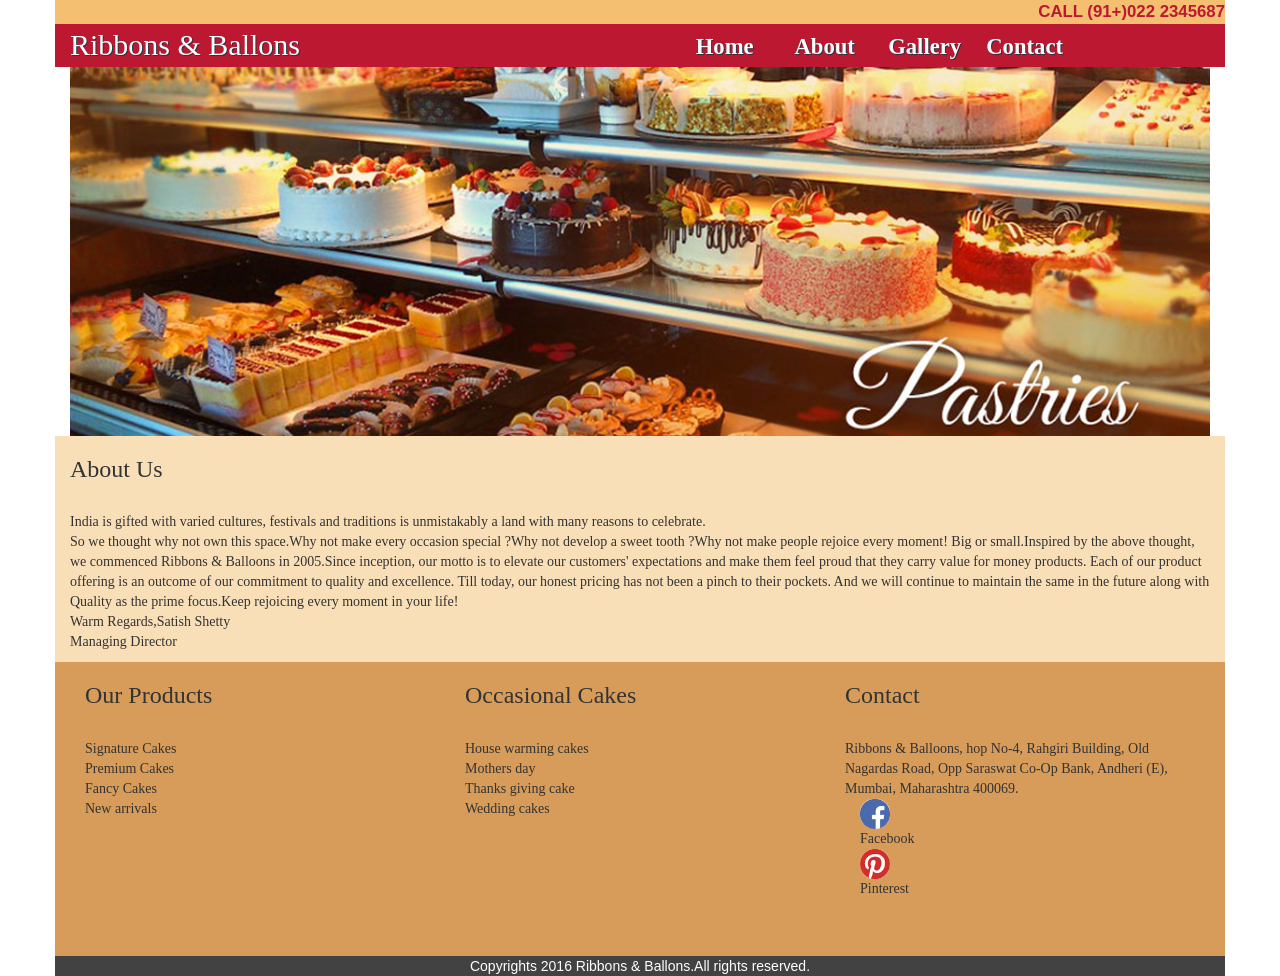
<file: bootstrap/about.html>
<html>
<head>

<meta name="viewport" content="width=device-width, initial-scale=1, maximum-scale=1">
	<link rel="stylesheet" href="normalize.css">
	<link rel="stylesheet" href="style.css">
	<link href='http://fonts.googleapis.com/css?family=PT+Sans:400,700' rel='stylesheet' type='text/css'>
	<script src="https://ajax.googleapis.com/ajax/libs/jquery/1.7.2/jquery.min.js"></script>
	<script>
		$(function() {
			var pull 		= $('#pull');
				menu 		= $('nav ul');
				menuHeight	= menu.height();

			$(pull).on('click', function(e) {
				e.preventDefault();
				menu.slideToggle();
			});

			$(window).resize(function(){
        		var w = $(window).width();
        		if(w > 320 && menu.is(':hidden')) {
        			menu.removeAttr('style');
        		}
    		});
		});
	</script>
	
	
	<meta charset="utf-8">
  <meta name="viewport" content="width=device-width, initial-scale=1">
  <link rel="stylesheet" href="http://maxcdn.bootstrapcdn.com/bootstrap/3.3.6/css/bootstrap.min.css">
  <script src="https://ajax.googleapis.com/ajax/libs/jquery/1.12.0/jquery.min.js"></script>
  <script src="http://maxcdn.bootstrapcdn.com/bootstrap/3.3.6/js/bootstrap.min.js"></script>


<title>
</title>
		<style type="text/css">
		
		#img
		{
		margin-left:70%;
		margin-top:15%;
		}
		
		</style>
</head>

		<body>
		<div class="container">
		<div class="row">
		<div class="col-sm-6">
		
		
		</div>
		
		<div id="col-sm-12" style="text-align:right;background-color:#f5bf71;color:#bd1831;font-size:120%;font-weight:bold">
				CALL (91+)022 2345687
		</div>
		
		</div>
		<div class="row">
		<div class="col-sm-6" style="background-color:#bd1831;font-family:MV Boli;font-size:30px;color:white;text-shadow:1px 1px 		0px #283744">
		Ribbons & Ballons
		</div>
		
		
		<div class="col-sm-6" style="background-color:#bd1831">
		<nav class="clearfix">
		<ul class="clearfix">
			<li><a href="index.html">Home</a></li>
			<li><a href="about.html">About</a></li>
			<li><a href="gallery.html">Gallery</a></li>
			<li><a href="contact.html">Contact</a></li>
		</ul>
		<a href="#" id="pull">Menu</a>
	</nav>
		</div>
		
		</div>
		
		
		<div class="col-sm-12" style="padding:0px;margin:0px;">
		<image src="images/banner1.jpg" width="100%">
		
		</div>
		
		
		<div class="row">
		<div class="col-sm-12" style="background-color:#f9dfb8;font-family:Verdana">
		<h3 style="font-family:Verdana">About Us </h3><br/>
		<p style="font-size:100%">India is gifted with varied cultures,
		festivals and traditions is unmistakably a land with many reasons to celebrate.<br/>		
		So we thought why not own this space.Why not make every occasion special ?Why not develop a sweet 
		tooth ?Why not make people rejoice every moment! Big or small.Inspired by the above thought, we commenced Ribbons & Balloons in 2005.Since inception, our motto is to elevate our customers' expectations and make them feel proud that they carry value for money products. Each of our product offering is an outcome of our commitment to quality and excellence. Till today, our honest pricing has not been a pinch to their pockets. And we will continue to maintain the same in the future along with Quality as
		the prime focus.Keep rejoicing every moment in your life! <br/>
		Warm Regards,Satish Shetty <br/>
		Managing Director</p>
		</div>
		
		</div>
		
		
		<div class="row" style="padding-bottom:5%;background-color:#d79c5a;font-family:verdana">
		<div class="col-sm-12">
		<div class="col-sm-4">
		<h3>Our Products</h3><br/>
		Signature Cakes<br/>
		Premium Cakes<br/>
		Fancy Cakes<br/>
		New arrivals
		</div>
		<div class="col-sm-4">
		<h3>Occasional Cakes</h3><br/>
		House warming cakes<br/>
		Mothers day<br/>
		Thanks giving cake<br/>
		Wedding cakes
		</div>
		<div class="col-sm-4">
		<h3>Contact</h3><br/>
		Ribbons & Balloons, hop No-4, Rahgiri Building,
		Old Nagardas Road, Opp Saraswat Co-Op Bank, Andheri (E), Mumbai, Maharashtra 400069.<br/>
		<div class="col-sm-2">
		<image src="images/rsz_facebook.png" width="30" height="30">Facebook
		<image src="images/rsz_pinterest.png" width="30" height="30">Pinterest
		</div>
		</div>
		</div>
		
		</div>
		<div class="row">
		<div class="col-sm-12" style="background-color:#424242;color:white;text-align:center">
		Copyrights 2016 Ribbons & Ballons.All rights reserved.
		</div>
		</div>
		
		
		
		</div>
		</body>
		
</html>
</file>
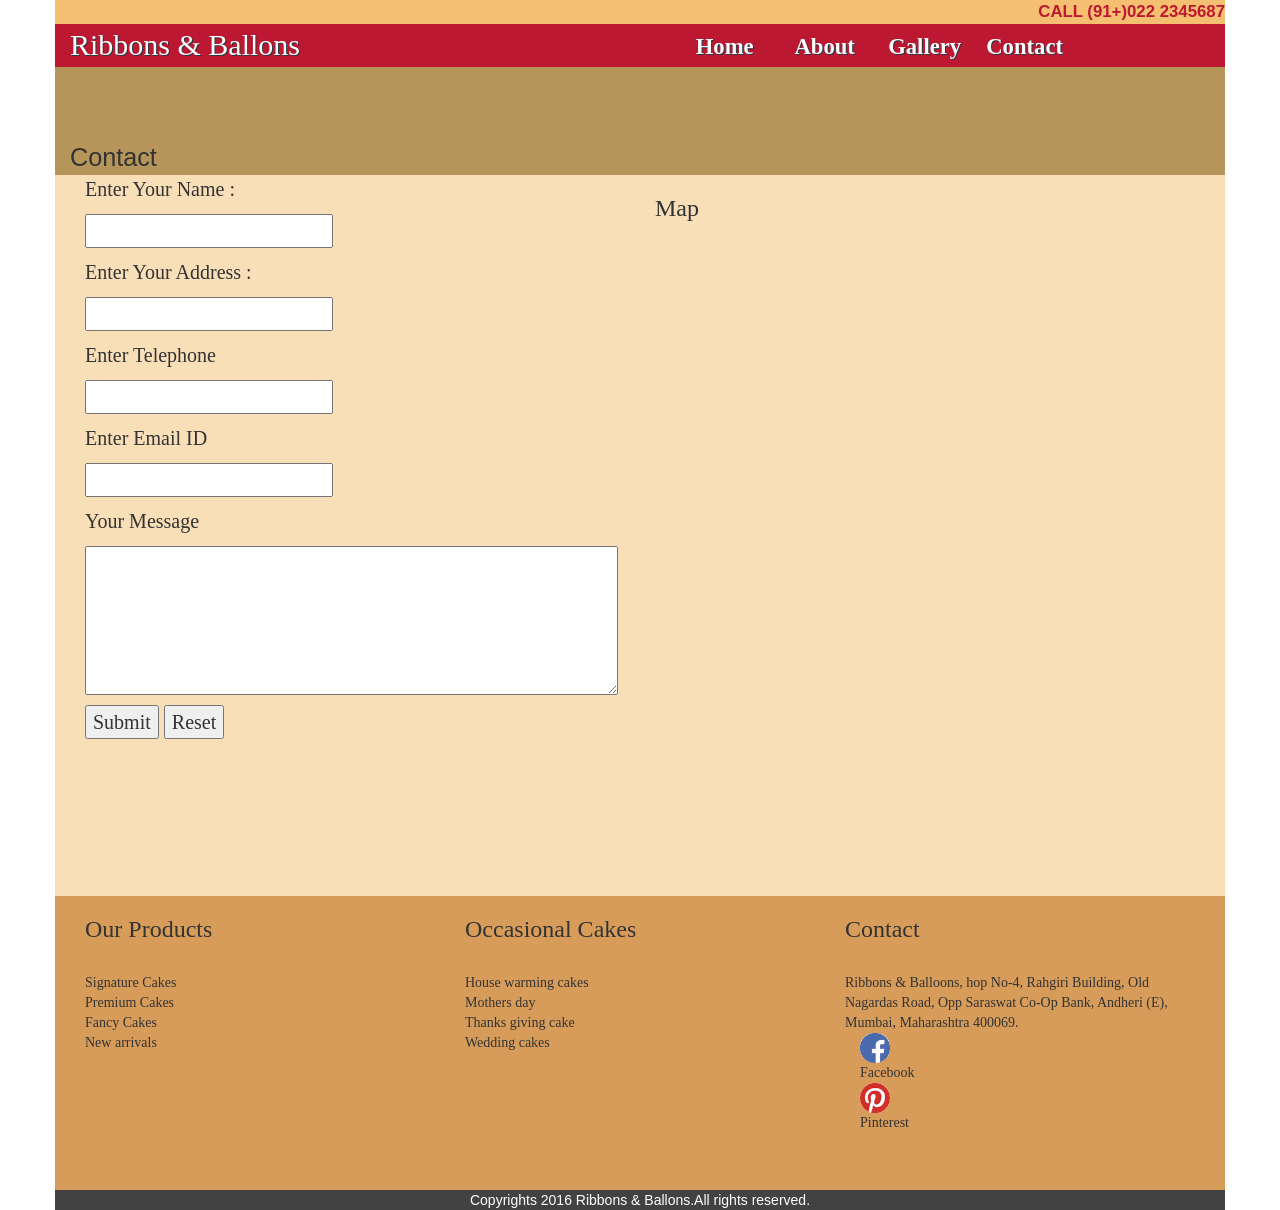
<file: bootstrap/contact.html>
<html>
<head>
<meta name="viewport" content="width=device-width, initial-scale=1, maximum-scale=1">
	<link rel="stylesheet" href="normalize.css">
	<link rel="stylesheet" href="style.css">
	<link href='http://fonts.googleapis.com/css?family=PT+Sans:400,700' rel='stylesheet' type='text/css'>
	<script src="https://ajax.googleapis.com/ajax/libs/jquery/1.7.2/jquery.min.js"></script>
	<script>
		$(function() {
			var pull 		= $('#pull');
				menu 		= $('nav ul');
				menuHeight	= menu.height();

			$(pull).on('click', function(e) {
				e.preventDefault();
				menu.slideToggle();
			});

			$(window).resize(function(){
        		var w = $(window).width();
        		if(w > 320 && menu.is(':hidden')) {
        			menu.removeAttr('style');
        		}
    		});
		});
	</script>
	
	
	
	<meta charset="utf-8">
  <meta name="viewport" content="width=device-width, initial-scale=1">
  <link rel="stylesheet" href="http://maxcdn.bootstrapcdn.com/bootstrap/3.3.6/css/bootstrap.min.css">
  <script src="https://ajax.googleapis.com/ajax/libs/jquery/1.12.0/jquery.min.js"></script>
  <script src="http://maxcdn.bootstrapcdn.com/bootstrap/3.3.6/js/bootstrap.min.js"></script>
<title>
</title>





<title>
</title>
<script language="javascript" src="js1/form.js"></script>
			<style type="text/css">
			
		#img
		{
		margin-left:60%;
		margin-top:15%;
		}
		.button {
    background-color: #b5955a;
    border: none;
    color: white;
    padding: 7px 16px;
    text-align: center;
    text-decoration: none;
    display: inline-block;
    font-size: 15px;
    margin: 4px 2px;
    cursor: pointer;
}
			
			</style>
</head>
			<body>
			<div class="container">
			<div class="row">
		<div class="col-sm-6">
		
		
		</div>
		
		<div id="col-sm-12" style="text-align:right;background-color:#f5bf71;color:#bd1831;font-size:120%;font-weight:bold">
				CALL (91+)022 2345687
		</div>
		</div>
		
			<div class="row">
		<div class="col-sm-6" style="background-color:#bd1831;font-family:MV Boli;font-size:30px;color:white;text-shadow:1px 1px 		0px #283744">
		Ribbons & Ballons
		</div>
		
		
		<div class="col-sm-6" style="background-color:#bd1831">
		<nav class="clearfix">
		<ul class="clearfix">
			<li><a href="index.html">Home</a></li>
			<li><a href="about.html">About</a></li>
			<li><a href="gallery.html">Gallery</a></li>
			<li><a href="contact.html">Contact</a></li>
		</ul>
		<a href="#" id="pull">Menu</a>
	</nav>
		</div>
		
		</div>
		
		<div class="row">
		<div class="col-sm-12" style="background-color:#b5955a;font-size:180%">
		<br/><br/>
		Contact
		</div>
		</div>
		
		<div class="row">
		
		<div class="col-sm-12" style="padding-bottom:1%;background-color:#f9dfb8">
		<div class="col-sm-6" style="padding-bottom:10%;background-color:#f9dfb8;font-family:verdana;font-size:20">
		
		<form action="sendmail.php" name="form1" method="post" onsubmit="return Validate()"> 
		<input name="hidSubmit" type="hidden" value="true" id="hidSubmit" />
			<p>Enter Your Name :</p>
				<p><input name="txtName" type="text" /></p>
			<p>Enter Your Address :</p>
				<p><input name="txtAddr" type="text" /></p>
			<p>Enter Telephone</p>
				<p><input name="txtPhone" type="text" /></p>
			<p>Enter Email ID</p>
				<p><input name="txtEmail" type="text" /></p>
			<p>Your Message</p>
				<p><textarea name="txtComments" cols="45" rows="5"></textarea></p>
			<p><input name="submit" type="submit" value="Submit" class="inputbtn" /> 
		<input type="reset" value="Reset" class="inputbtn" /></p>
	</form>
		
		</div>
		<div class="col-sm-6" style="padding-bottom:31%;background-color:#f9dfb8">
		<h3 style="font-family:verdana">Map</h3>
		<iframe src="https://www.google.com/maps/embed?pb=!1m18!1m12!1m3!1d120622.6395818831!2d72.80860113278393!3d19.13144158083728!2m3!1f0!2f0!3f0!3m2!1i1024!2i768!4f13.1!3m3!1m2!1s0x3be7c82b2e7e4bdd%3A0xd2c2fb3f4da6701f!2sRibbons+%26+Balloons!5e0!3m2!1sen!2sin!4v1455106317299" width="400" height="300" frameborder="0" style="border:0" allowfullscreen width="100%"></iframe>
		</div>
		</div>
		</div>
		
		
		
		<div class="row" style="padding-bottom:5%;background-color:#d79c5a;font-family:verdana">
		<div class="col-sm-12">
		<div class="col-sm-4">
		<h3>Our Products</h3><br/>
		Signature Cakes<br/>
		Premium Cakes<br/>
		Fancy Cakes<br/>
		New arrivals
		</div>
		<div class="col-sm-4">
		<h3>Occasional Cakes</h3><br/>
		House warming cakes<br/>
		Mothers day<br/>
		Thanks giving cake<br/>
		Wedding cakes
		</div>
		<div class="col-sm-4">
		<h3>Contact</h3><br/>
		Ribbons & Balloons, hop No-4, Rahgiri Building,
		Old Nagardas Road, Opp Saraswat Co-Op Bank, Andheri (E), Mumbai, Maharashtra 400069.<br/>
		
		<div class="col-sm-2">
		<image src="images/rsz_facebook.png" width="30" height="30">Facebook
		<image src="images/rsz_pinterest.png" width="30" height="30">Pinterest
		</div>
		
		</div>
		</div>
		</div>
		
		
		
		<div class="row">
		<div class="col-sm-12" style="background-color:#424242;color:white;text-align:center">
		Copyrights 2016 Ribbons & Ballons.All rights reserved.
		</div>
		</div>
	
		
		
		
		
			</div>
			
			</body>
			
</html>
</file>
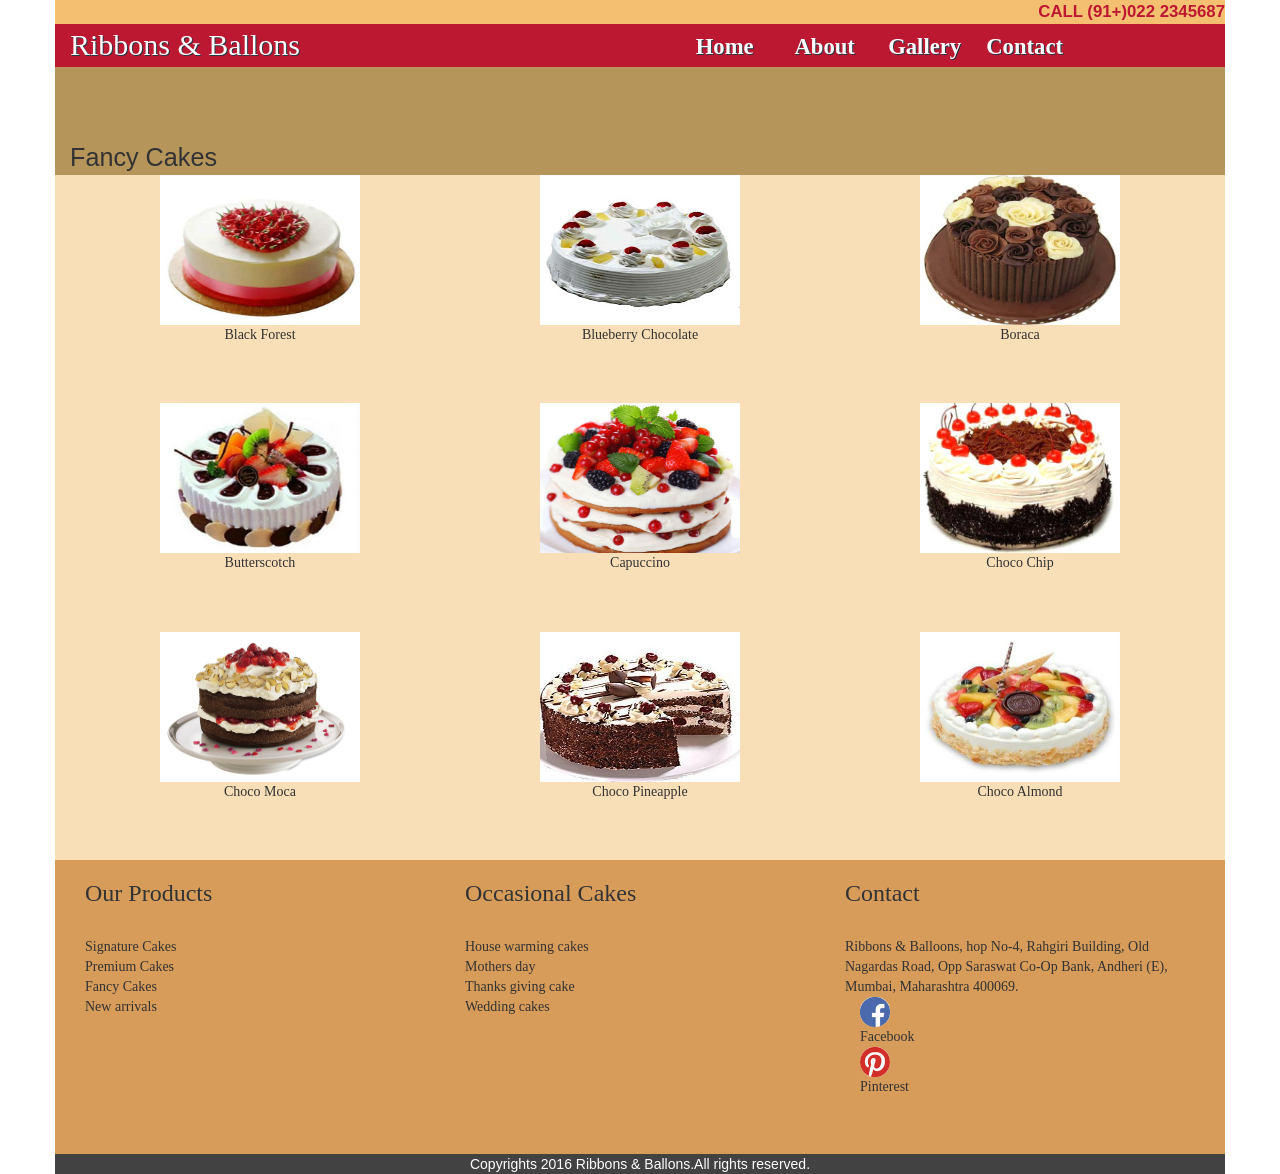
<file: bootstrap/gallery.html>
<html>
<head>

<meta name="viewport" content="width=device-width, initial-scale=1, maximum-scale=1">
	<link rel="stylesheet" href="normalize.css">
	<link rel="stylesheet" href="style.css">
	<link href='http://fonts.googleapis.com/css?family=PT+Sans:400,700' rel='stylesheet' type='text/css'>
	<script src="https://ajax.googleapis.com/ajax/libs/jquery/1.7.2/jquery.min.js"></script>
	<script>
		$(function() {
			var pull 		= $('#pull');
				menu 		= $('nav ul');
				menuHeight	= menu.height();

			$(pull).on('click', function(e) {
				e.preventDefault();
				menu.slideToggle();
			});

			$(window).resize(function(){
        		var w = $(window).width();
        		if(w > 320 && menu.is(':hidden')) {
        			menu.removeAttr('style');
        		}
    		});
		});
	</script>
	
	
	<meta charset="utf-8">
  <meta name="viewport" content="width=device-width, initial-scale=1">
  <link rel="stylesheet" href="http://maxcdn.bootstrapcdn.com/bootstrap/3.3.6/css/bootstrap.min.css">
  <script src="https://ajax.googleapis.com/ajax/libs/jquery/1.12.0/jquery.min.js"></script>
  <script src="http://maxcdn.bootstrapcdn.com/bootstrap/3.3.6/js/bootstrap.min.js"></script>
<title>
</title>


<title>
</title>
		<style type="text/css">
		#img
		{
		margin-left:60%;
		margin-top:15%;
		}
		</style>
</head>
		<body>
		<div class="container">
		<div class="row">
		<div class="col-sm-6">
		
		
		</div>
		
		<div id="col-sm-12" style="text-align:right;background-color:#f5bf71;color:#bd1831;font-size:120%;font-weight:bold">
				CALL (91+)022 2345687
		</div>
		
		
		</div>
		<div class="row">
		<div class="col-sm-6" style="background-color:#bd1831;font-family:MV Boli;font-size:30px;color:white;text-shadow:1px 1px 		0px #283744">
		Ribbons & Ballons
		</div>
		
		
		<div class="col-sm-6" style="background-color:#bd1831">
		<nav class="clearfix">
		<ul class="clearfix">
			<li><a href="index.html">Home</a></li>
			<li><a href="about.html">About</a></li>
			<li><a href="gallery.html">Gallery</a></li>
			<li><a href="contact.html">Contact</a></li>
		</ul>
		<a href="#" id="pull">Menu</a>
	</nav>
		</div>
		
		</div>
		<div class="row">
		<div class="col-sm-12" style="background-color:#b5955a;font-size:180%">
		<br/><br/>
		Fancy Cakes
		
		</div>
		<div class="col-sm-12" style="text-align:center;padding-bottom:5%;font-family:verdana;background-color:#f9dfb8">
		<div class="col-sm-4">
		<image src="images/image1.jpg" width="200" height="150"><br/>
		Black Forest
		</div>
		<div class="col-sm-4">
		<image src="images/image2.jpg" width="200" height="150"><br/>
		Blueberry Chocolate
		</div>
		<div class="col-sm-4">
		<image src="images/image3.jpg" width="200" height="150"><br/>
		Boraca
		</div>
		</div>
		
		
		<div class="col-sm-12" style="text-align:center;padding-bottom:5%;font-family:verdana;background-color:#f9dfb8">
		<div class="col-sm-4">
		<image src="images/image4.jpg" width="200" height="150"><br/>
		Butterscotch
		</div>
		<div class="col-sm-4">
		<image src="images/image5.jpg" width="200" height="150"><br/>
		Capuccino
		</div>
		<div class="col-sm-4">
		<image src="images/image6.jpg" width="200" height="150"><br/>
		Choco Chip
		</div>
		</div>
		
		<div class="col-sm-12" style="text-align:center;padding-bottom:5%;font-family:verdana;background-color:#f9dfb8"">
		<div class="col-sm-4">
		<image src="images/image7.jpg" width="200" height="150"><br/>
		Choco Moca
		</div>
		<div class="col-sm-4">
		<image src="images/image8.jpg" width="200" height="150"><br/>
		Choco Pineapple
		</div>
		<div class="col-sm-4">
		<image src="images/image9.jpg" width="200" height="150"><br/>
		Choco Almond
		</div>
		</div>
		</div>
		
		
				<div class="row" style="padding-bottom:5%;background-color:#d79c5a;font-family:verdana">
		<div class="col-sm-12">
		<div class="col-sm-4">
		<h3>Our Products</h3><br/>
		Signature Cakes<br/>
		Premium Cakes<br/>
		Fancy Cakes<br/>
		New arrivals
		</div>
		<div class="col-sm-4">
		<h3>Occasional Cakes</h3><br/>
		House warming cakes<br/>
		Mothers day<br/>
		Thanks giving cake<br/>
		Wedding cakes
		</div>
		<div class="col-sm-4">
		<h3>Contact</h3><br/>
		Ribbons & Balloons, hop No-4, Rahgiri Building,
		Old Nagardas Road, Opp Saraswat Co-Op Bank, Andheri (E), Mumbai, Maharashtra 400069.<br/>
		
		
		<div class="col-sm-2">
		<image src="images/rsz_facebook.png" width="30" height="30">Facebook
		<image src="images/rsz_pinterest.png" width="30" height="30">Pinterest
		</div>
		
		</div>
		</div>
		
		</div>
		
		
		<div class="row">
		<div class="col-sm-12" style="background-color:#424242;color:white;text-align:center">
		Copyrights 2016 Ribbons & Ballons.All rights reserved.
		</div>
		</div>
		</div>
		
		
		</body>
</html>
</file>
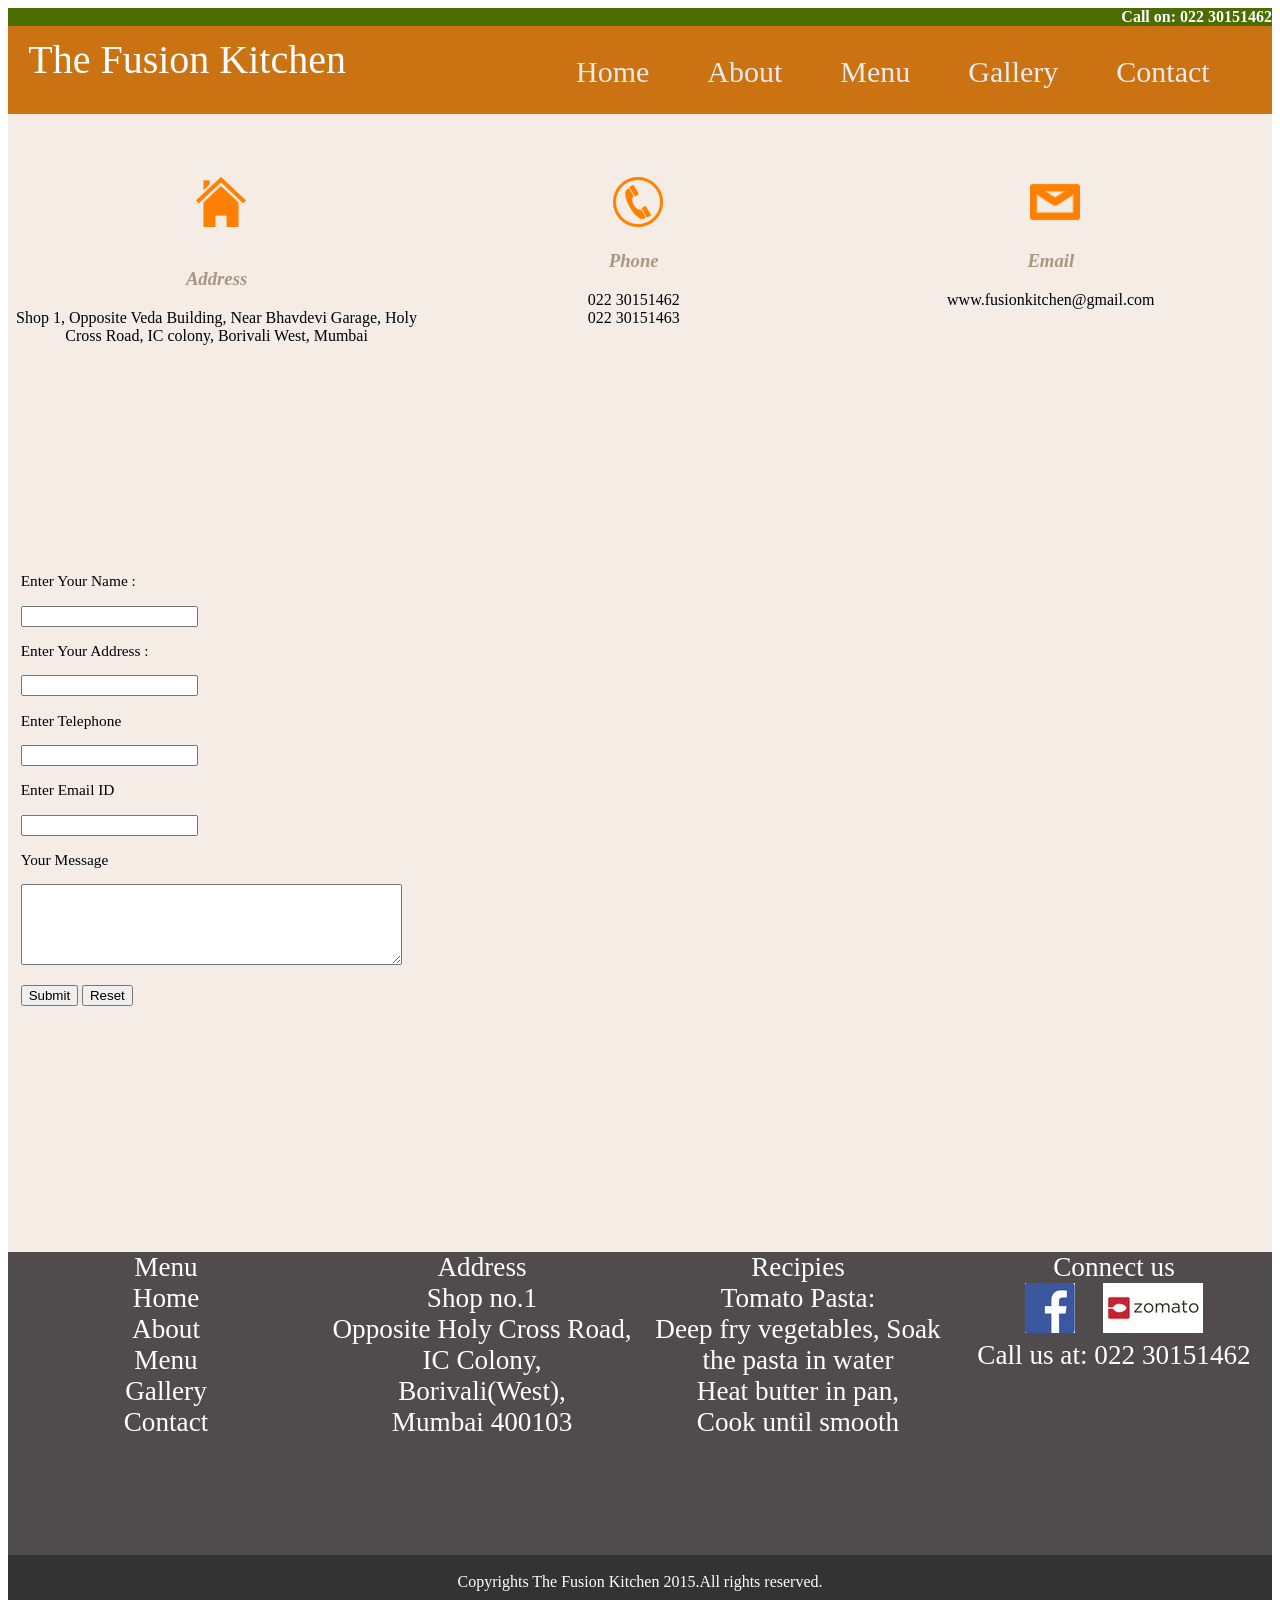
<file: Live_Project/contact.html>
<!DOCTYPE html>
<html lang="en">
<head>
<meta charset="utf-8">
<link rel="stylesheet" href="responsivemobilemenu.css" type="text/css"/>
<script type="text/javascript" src="jquery.min.js"></script>
<script type="text/javascript" src="responsivemobilemenu.js"></script>
<meta name="viewport" content="width=device-width, initial-scale=1, maximum-scale=1, user-scalable=no"/>

<title>
Contact
</title>
		<link rel="stylesheet" type="text/css" href="css1/contact.css">
</head>
		<body>
		<div id="wrapper">
		<div id="top">
					<div id="top_text">
					Call on: 022 30151462
					</div>
					</div>
					
					<header>
					<div id="header_left">
					<div id="logo">
					<a href="index1.html" style="text-decoration:none;color:white">The Fusion Kitchen</a>
					</div>
					</div>
					
					<nav>
					<div id="header_right">
					<!-- MINIMAL STYLE -->

<div class="rmm" data-menu-style='minimal'>
        <ul>
             <li><a href="index1.html">Home</a></li>
            <li><a href="about.html">About</a></li>
            <li><a href="menu.html">Menu</a></li>
            <li><a href="gallery.html">Gallery</a></li>
            <li><a href="contact.html">Contact</a></li>
       </ul>
</div>
					</div>
					</nav>
					</header>
					
			
					<div id="section1_main">
					<div id="section1">
					<div id="img1">
					</div>
					<br/>
					<h3 style="color:#ab9681"><i>Address</i></h3>
					<p style="font-size:">Shop 1, Opposite 


Veda Building, Near 


Bhavdevi Garage, 


Holy Cross Road, 


IC colony, 


Borivali West, 


Mumbai</p>

					
					</div>
				
					
					<div id="section2">
					<div id="img2">
					</div>
					<h3 style="color:#ab9681"><i>Phone</i></h3>
					022 30151462<br/>
					022 30151463
					<br/><br/>
					
					</div>
					
					<div id="section3">
					<div id="img3">
					</div>
					<h3 style="color:#ab9681"><i>Email</i></h3>
					www.fusionkitchen@gmail.com<br/>
					<br/><br/>
					
					</div>
			
					</div>
					<div id="section4" style="font-family:Times New Roman;color:b67948">
					<div id="section4_left">
					<div id="section4_left_form">
					<form action="sendmail.php" name="form1" method="post" onsubmit="return Validate()"> 
		<input name="hidSubmit" type="hidden" value="true" id="hidSubmit" />
			<p>Enter Your Name :</p>
				<p><input name="txtName" type="text" /></p>
			<p>Enter Your Address :</p>
				<p><input name="txtAddr" type="text" /></p>
			<p>Enter Telephone</p>
				<p><input name="txtPhone" type="text" /></p>
			<p>Enter Email ID</p>
				<p><input name="txtEmail" type="text" /></p>
			<p>Your Message</p>
				<p><textarea name="txtComments" cols="45" rows="5"></textarea></p>
			<p><input name="submit" type="submit" value="Submit" class="inputbtn" /> 
		<input type="reset" value="Reset" class="inputbtn" /></p>
	</form>
					</div>
					</div>
					<div id="section4_right">
					<iframe src="https://www.google.com/maps/embed?pb=!1m18!1m12!1m3!1d3766.6395413563573!2d72.8469533151186!3d19.254535051339246!2m3!1f0!2f0!3f0!3m2!1i1024!2i768!4f13.1!3m3!1m2!1s0x3be7b11d2e9df595%3A0x7ffb0239312a17b8!2sThe+Fusion+Kitchen!5e0!3m2!1sen!2sin!4v1455105596796" width="600" height="450" style="border:0" allowfullscreen></iframe>
					</div>
					</div>
				
					
					<div id="section5">
					
					<div id="section5_left">
					Menu<br/>
					Home<br/>
					About<br/>
					Menu<br/>
					Gallery<br/>
					Contact
					</div>
					<div id="section5_mid1">
					Address<br/>
						Shop no.1<br/>
						Opposite Holy Cross Road,<br/>
						IC Colony,<br/>
						Borivali(West),<br/>
						Mumbai 400103
					</div>
					<div id="section5_mid2">
					Recipies<br/>
						Tomato Pasta:<br/>
						Deep fry vegetables,
						Soak the pasta in water<br/>
						Heat butter in pan,<br/>
						Cook until smooth<br/>
					</div>
					<div id="section5_right">
					Connect us<br/>
						<a href="https://www.facebook.com/TheFusionKitchen2015/?fref=ts" target="_blank"><img src="images/fb_icon.jpg" alt="facebook"></a>&nbsp;&nbsp;&nbsp;
						<a href="https://www.zomato.com/mumbai/the-fusion-kitchen-borivali-west" target="_blank"><img src="images/rsz_zomato.jpg" alt="zomato"></a><br/>
						Call us at: 022 30151462
					</div>
					
					</div>
						
					<footer>
					<div id="footer_text"><br/>
					Copyrights The Fusion Kitchen 2015.All rights reserved.
					</div>
					</footer>
					
				
		</div>
		</body>
		

		
</html>
</file>
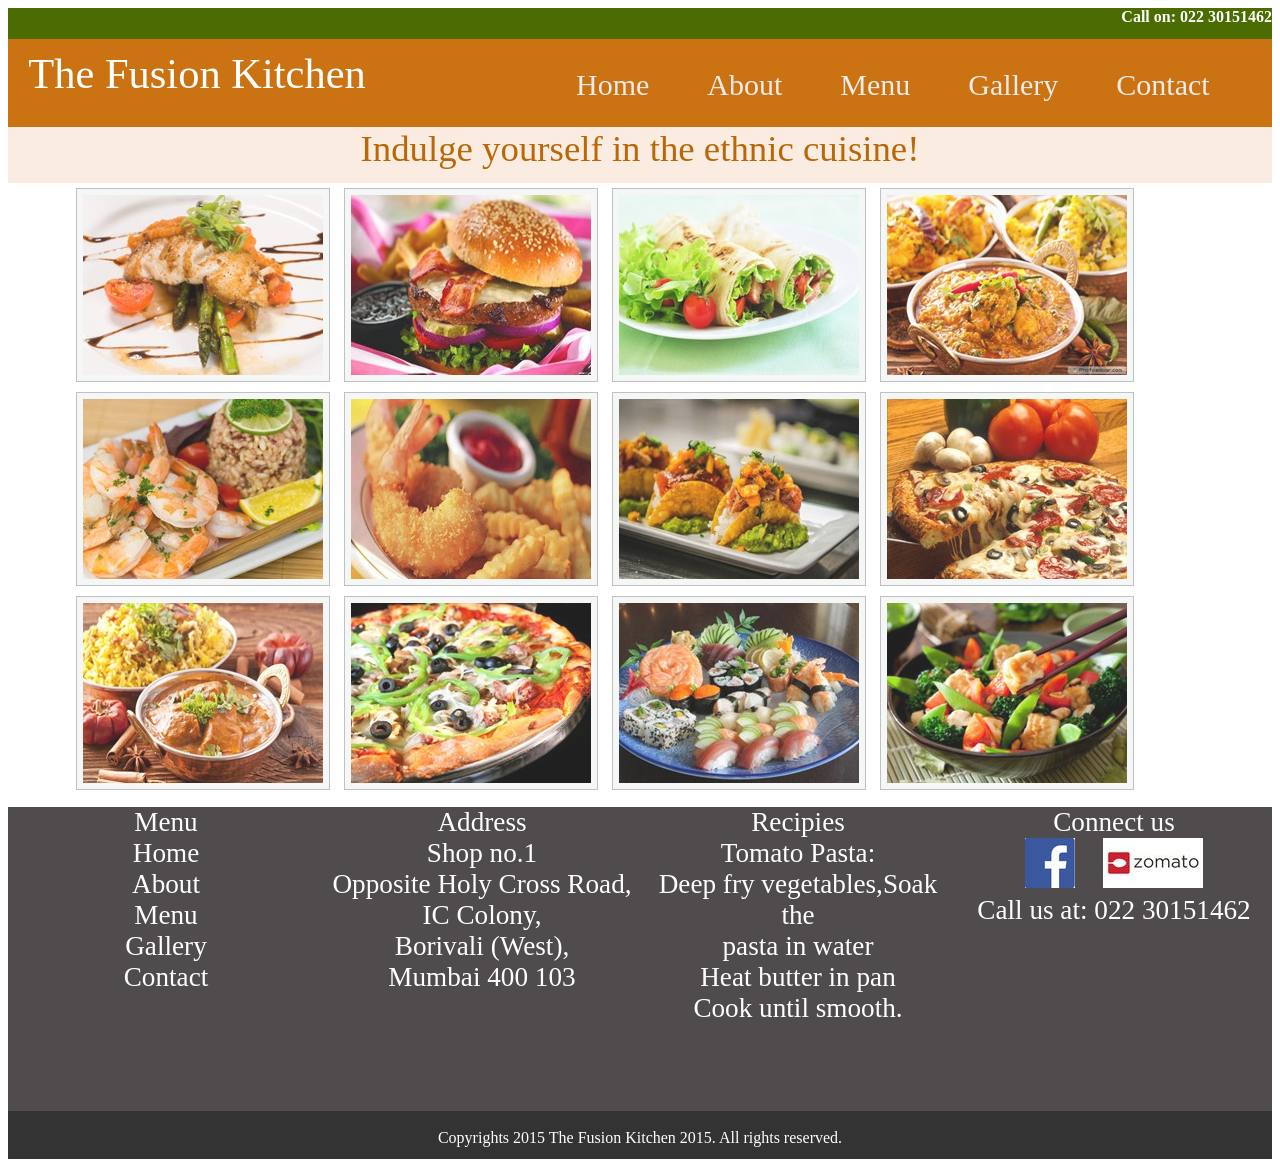
<file: Live_Project/gallery.html>
<!DOCTYPE html>
<html xmlns="http://www.w3.org/1999/xhtml" lang="en" xml:lang="en">
<head>

<meta charset="utf-8">
<link rel="stylesheet" href="responsivemobilemenu.css" type="text/css"/>
<script type="text/javascript" src="jquery.min.js"></script>
<script type="text/javascript" src="responsivemobilemenu.js"></script>
<meta name="viewport" content="width=device-width, initial-scale=1, maximum-scale=1, user-scalable=no"/>

		<meta http-equiv="content-type" content="text/html;charset=utf-8" />
		<meta name="keywords" content="VisualLightBox, LightBox, Photo Gallery, lightbox slideshow jquery, lightbox html jquery" />
		<meta name="description" content="Visual LightBox Gallery created with VisualLightBox, a free wizard program that helps you easily generate beautiful Lightbox-style web photo galleries" />
				<!-- Start VisualLightBox.com HEAD section -->
		<link rel="stylesheet" href="index_files/vlb_files1/vlightbox1.css" type="text/css" />
		<link rel="stylesheet" href="index_files/vlb_files1/visuallightbox.css" type="text/css" media="screen" />
<script src="index_files/vlb_engine/jquery.min.js" type="text/javascript"></script>
		<script src="index_files/vlb_engine/visuallightbox.js" type="text/javascript"></script>
		<!-- End VisualLightBox.com HEAD section -->

<title>
Gallery
</title>
		<link rel="stylesheet" type="text/css" href="css1/gallery.css">
</head>
		<body>
		<div id="wrapper">
				<div id="top">
					<div id="top_text">
					Call on: 022 30151462
					</div>
					</div>
					
					<header>
					<div id="header_left">
					<div id="logo">
					<a href="index1.html" style="text-decoration:none;color:white">The Fusion Kitchen</a>
					</div>
					</div>
					
					<nav>
					<div id="header_right">
					<!-- MINIMAL STYLE -->

<div class="rmm" data-menu-style='minimal'>
        <ul>
             <li><a href="index1.html">Home</a></li>
            <li><a href="about.html">About</a></li>
            <li><a href="menu.html">Menu</a></li>
            <li><a href="gallery.html">Gallery</a></li>
            <li><a href="contact.html">Contact</a></li>
       </ul>
</div>
					
					</div>
					</nav>
					</header>	
					
					<div id="section1_top">
					<div id="section1_top_text">
					Indulge yourself in the ethnic cuisine!
					<br/>
					</div>
					</div>
    
					<div id="gallery">
					<!-- Start VisualLightBox.com BODY section id=1 -->
	<div id="vlightbox1">
	<a class="vlightbox1" href="index_files/vlb_images1/gourmetfood.jpg" title="gourmet-food"><img src="index_files/vlb_thumbnails1/gourmetfood.jpg" alt="gourmet-food"/></a>
<a class="vlightbox1" href="index_files/vlb_images1/image1.jpg" title="image1"><img src="index_files/vlb_thumbnails1/image1.jpg" alt="image1"/></a>
<a class="vlightbox1" href="index_files/vlb_images1/image3.jpg" title="image3"><img src="index_files/vlb_thumbnails1/image3.jpg" alt="image3"/></a>
<a class="vlightbox1" href="index_files/vlb_images1/image4.jpg" title="image4"><img src="index_files/vlb_thumbnails1/image4.jpg" alt="image4"/></a>
<a class="vlightbox1" href="index_files/vlb_images1/image5.jpg" title="image5"><img src="index_files/vlb_thumbnails1/image5.jpg" alt="image5"/></a>
<a class="vlightbox1" href="index_files/vlb_images1/image6.jpg" title="image6"><img src="index_files/vlb_thumbnails1/image6.jpg" alt="image6"/></a>
<a class="vlightbox1" href="index_files/vlb_images1/image7.jpg" title="image7"><img src="index_files/vlb_thumbnails1/image7.jpg" alt="image7"/></a>
<a class="vlightbox1" href="index_files/vlb_images1/image8.jpg" title="image8"><img src="index_files/vlb_thumbnails1/image8.jpg" alt="image8"/></a>
<a class="vlightbox1" href="index_files/vlb_images1/image9.jpg" title="image9"><img src="index_files/vlb_thumbnails1/image9.jpg" alt="image9"/></a>
<a class="vlightbox1" href="index_files/vlb_images1/italianfoodelcajon.jpg" title="Italian-Food-El-Cajon"><img src="index_files/vlb_thumbnails1/italianfoodelcajon.jpg" alt="Italian-Food-El-Cajon"/></a>
<a class="vlightbox1" href="index_files/vlb_images1/kaizenjapanesefood.jpg" title="kaizen-japanese-food"><img src="index_files/vlb_thumbnails1/kaizenjapanesefood.jpg" alt="kaizen-japanese-food"/></a>
<a class="vlightbox1" href="index_files/vlb_images1/4609122826.jpg" title="4609122826"><img src="index_files/vlb_thumbnails1/4609122826.jpg" alt="4609122826"/></a>
<span class="vlb"><a href="http://visuallightbox.com">jquery html lightbox</a>by VisualLightBox.com v6.1</span>
	</div>
	<script src="index_files/vlb_engine/vlbdata1.js" type="text/javascript"></script>
	<!-- End VisualLightBox.com BODY section -->
					</div>
	
	
						<div id="section5" style="font-family:DaunPenh;font-size:170%;text-align:center;color:white">
						<div id="section5_left">
						Menu<br/>
						Home<br/>
						About<br/>
						Menu<br/>
						Gallery<br/>
						Contact
						</div>
						<div id="section5_mid1">
						Address<br/>
						Shop no.1<br/>
						Opposite Holy Cross Road,<br/>
						IC Colony,<br/>
						Borivali (West),<br/>
						Mumbai 400 103
						</div>
						<div id="section5_mid2">
						Recipies<br/>
						Tomato Pasta:<br/>
						Deep fry vegetables,Soak the<br/>
						pasta in water<br/>
						Heat butter in pan<br/>
						Cook until smooth.
						</div>
						<div id="section5_right">
						Connect us<br/>
						<a href="https://www.facebook.com/TheFusionKitchen2015/?fref=ts" target="_blank"><img src="images/fb_icon.jpg" alt="facebook"></a>&nbsp;&nbsp;&nbsp;
						<a href="https://www.zomato.com/mumbai/the-fusion-kitchen-borivali-west" target="_blank"><img src="images/rsz_zomato.jpg" alt="zomato"></a><br/>
						Call us at: 022 30151462
						
						
						</div>
						
						
						</div>
						
						<footer>
						<div id="footer_text"><br/>
						Copyrights 2015 The Fusion Kitchen 2015. All rights reserved.
						</div>
						</footer>
  </div>
  <script type="text/javascript">
$(function(){
  $('#portfolio').magnificPopup({
    delegate: 'a',
    type: 'image',
    image: {
      cursor: null,
      titleSrc: 'title'
    },
    gallery: {
      enabled: true,
      preload: [0,1], // Will preload 0 - before current, and 1 after the current image
      navigateByImgClick: true
		}
  });
});
</script>

		</body>
	

</html>
</file>
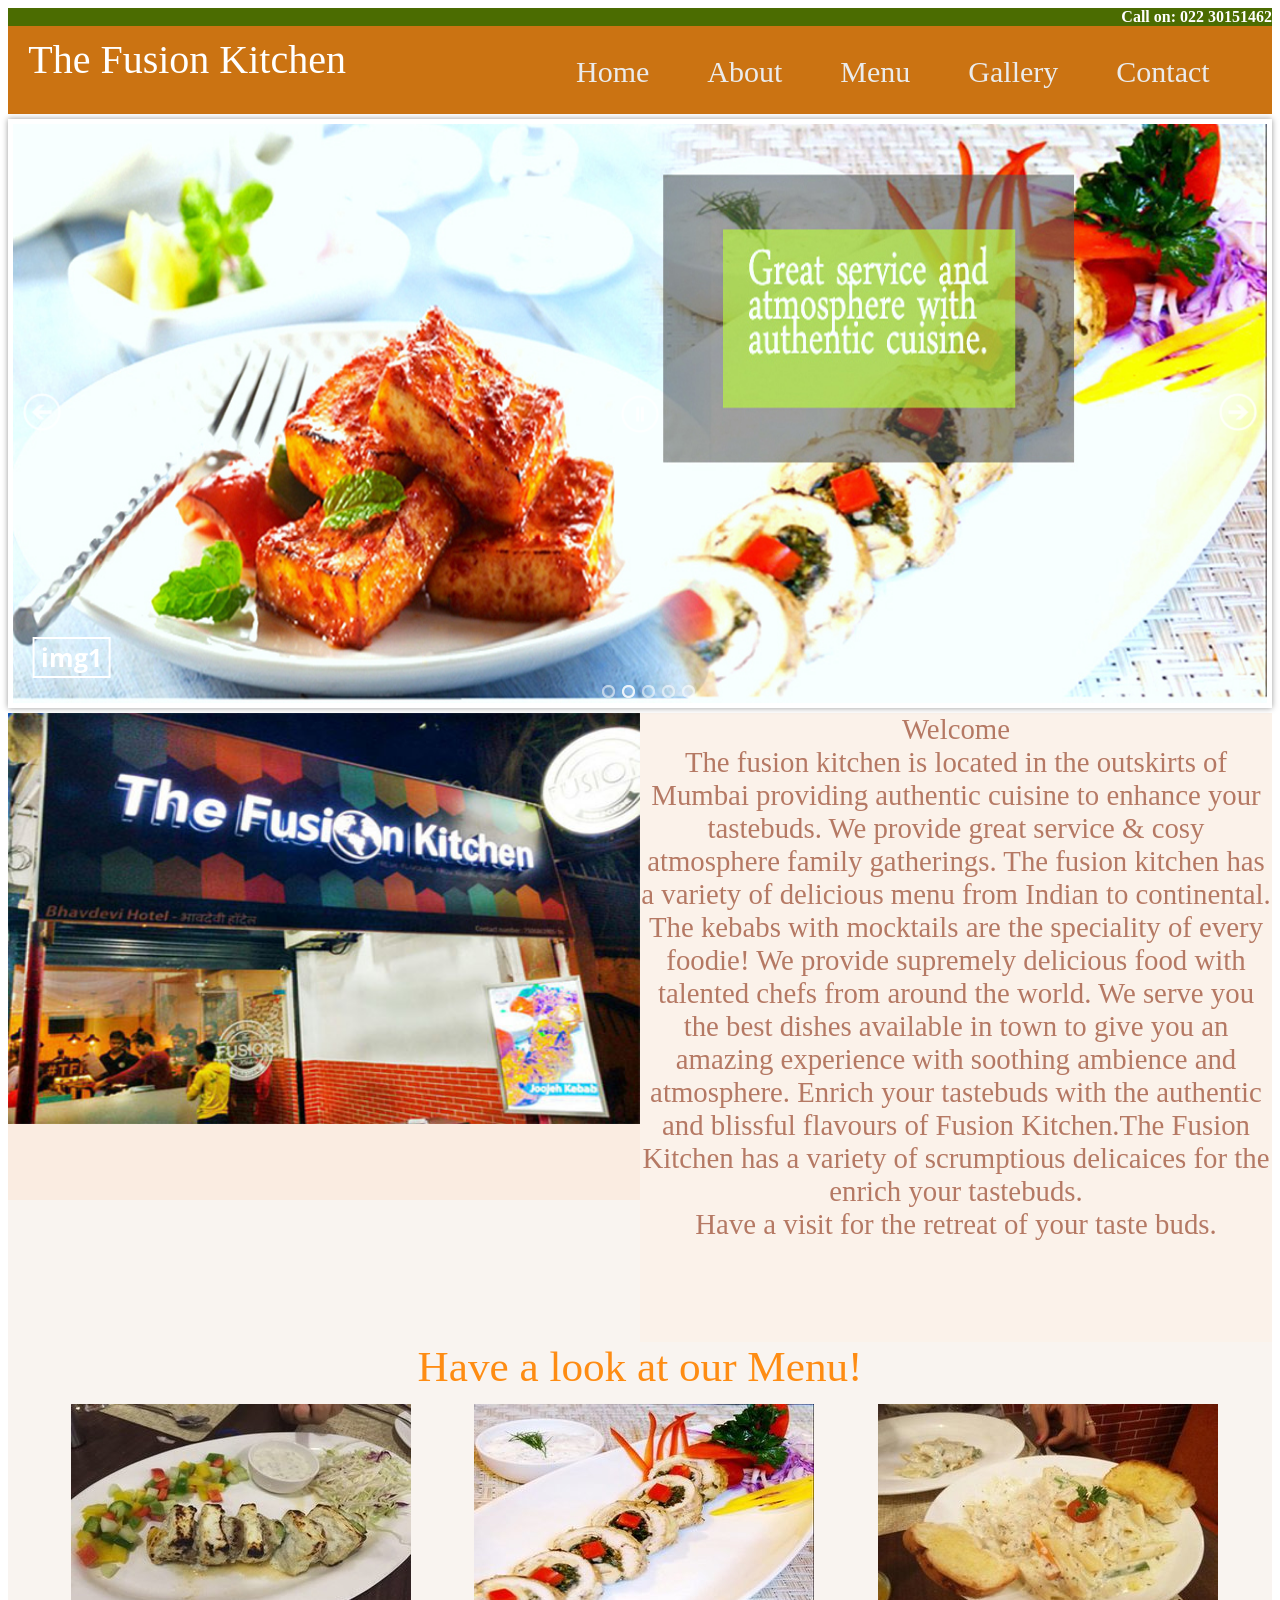
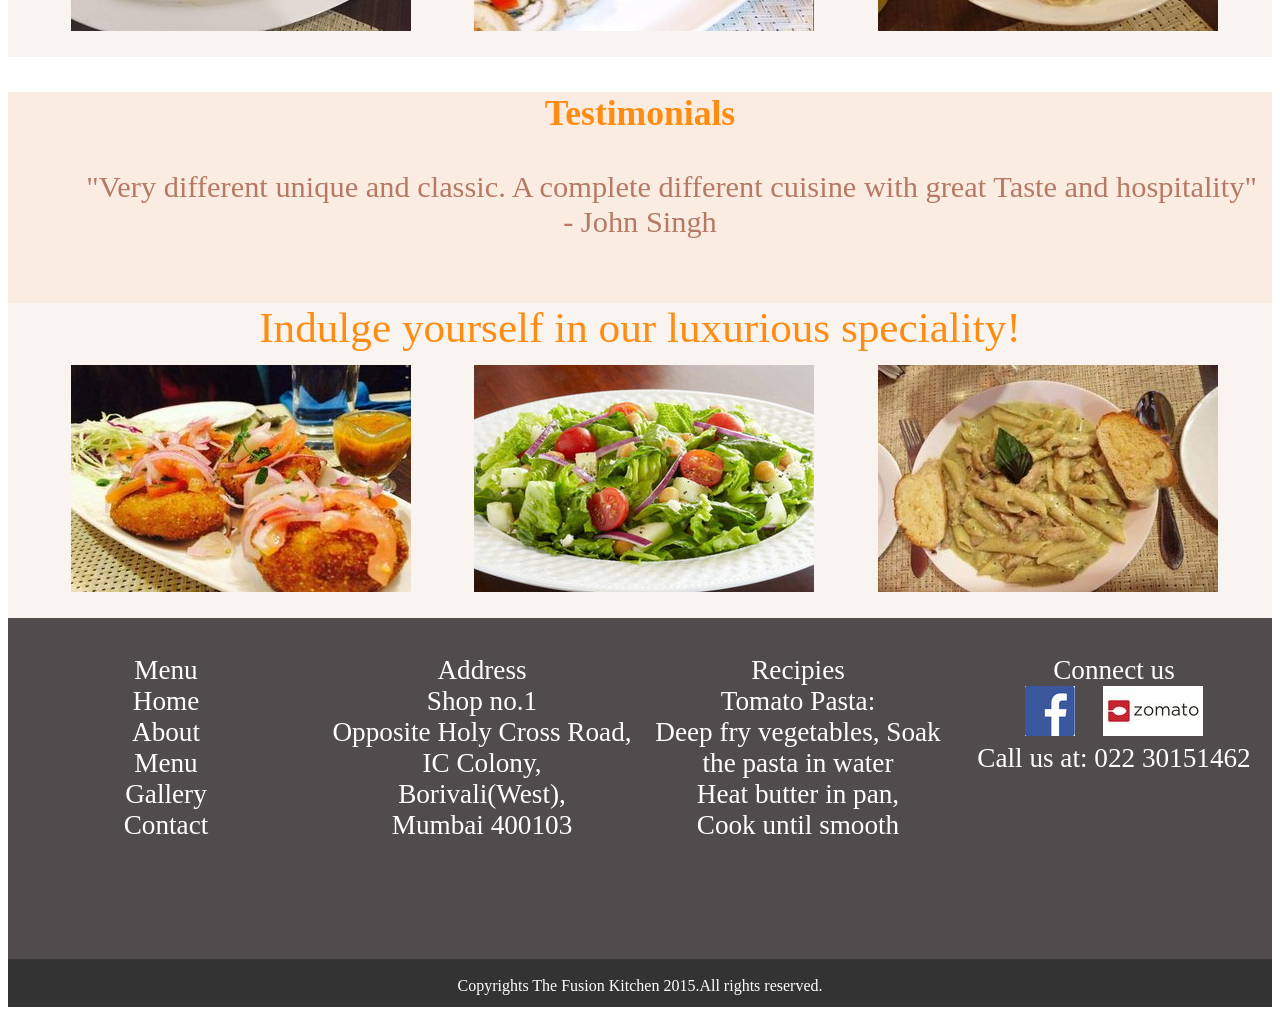
<file: Live_Project/index1.html>
<!DOCTYPE html>
<html lang="en">
<head>

<link rel="stylesheet" href="responsivemobilemenu.css" type="text/css"/>
<script type="text/javascript" src="jquery.min.js"></script>
<script type="text/javascript" src="responsivemobilemenu.js"></script>
<meta name="viewport" content="width=device-width, initial-scale=1, maximum-scale=1, user-scalable=no"/>


<meta charset="utf-8">
<!-- Start WOWSlider.com HEAD section -->
<link rel="stylesheet" type="text/css" href="engine1/style.css" />
<script type="text/javascript" src="engine1/jquery.js"></script>
<!-- End WOWSlider.com HEAD section -->

<title>
index
</title>
		<link rel="stylesheet" type="text/css" href="css1/index1.css">
		
		
</head>
		<body>
		
					<div id="top">
					<div id="top_text">
					Call on: 022 30151462
					</div>
					</div>
					
					<header>
					<div id="header_left">
					<div id="logo">
					<a href="index1.html" style="text-decoration:none;color:white">The Fusion Kitchen</a>
					</div>
					</div>
					
					<nav>
					<div id="header_right">
					<!-- MINIMAL STYLE -->

<div class="rmm" data-menu-style='minimal'>
        <ul>
             <li><a href="index1.html">Home</a></li>
            <li><a href="about.html">About</a></li>
            <li><a href="menu.html">Menu</a></li>
            <li><a href="gallery.html">Gallery</a></li>
            <li><a href="contact.html">Contact</a></li>
       </ul>
</div>
					</div>
					</nav>
					</header>
					
					<div id="banner">
					<!-- Start WOWSlider.com BODY section -->
<div id="wowslider-container1">
<div class="ws_images"><ul>
		<li><img src="data1/images/img1.jpg" alt="img1" title="img1" id="wows1_0"/></li>
		<li><img src="data1/images/img2.jpg" alt="img2" title="img2" id="wows1_1"/></li>
		<li><img src="data1/images/img3.jpg" alt="img3" title="img3" id="wows1_2"/></li>
		<li><a href="http://wowslider.net"><img src="data1/images/img4.jpg" alt="jquery slideshow" title="img4" id="wows1_3"/></a></li>
		<li><img src="data1/images/img5.jpg" alt="img5" title="img5" id="wows1_4"/></li>
	</ul></div>
	<div class="ws_bullets"><div>
		<a href="#" title="img1"><span><img src="data1/tooltips/img1.jpg" alt="img1"/>1</span></a>
		<a href="#" title="img2"><span><img src="data1/tooltips/img2.jpg" alt="img2"/>2</span></a>
		<a href="#" title="img3"><span><img src="data1/tooltips/img3.jpg" alt="img3"/>3</span></a>
		<a href="#" title="img4"><span><img src="data1/tooltips/img4.jpg" alt="img4"/>4</span></a>
		<a href="#" title="img5"><span><img src="data1/tooltips/img5.jpg" alt="img5"/>5</span></a>
	</div></div>
<div class="ws_shadow"></div>
</div>	
<script type="text/javascript" src="engine1/wowslider.js"></script>
<script type="text/javascript" src="engine1/script.js"></script>
<!-- End WOWSlider.com BODY section -->
					</div>
					
					
					
					<div id="section1">
					<div id="section1_left">
					<div id="section1_left_image">
					
					</div>
					</div>
					<div id="section1_right">
					<div id="section1_right_text">
					Welcome<br/>
					The fusion kitchen is located in the outskirts of
Mumbai providing authentic cuisine to enhance
your tastebuds. We provide great service & cosy
 atmosphere family gatherings. 
The fusion kitchen has a variety of delicious 
menu from Indian to continental. The kebabs 
with mocktails are the speciality of every foodie!
 We provide supremely delicious food with 
talented chefs from around the world.
We serve you the best dishes available
in town to give you an amazing experience
with soothing ambience and atmosphere.
Enrich your tastebuds with the authentic and blissful
flavours of Fusion Kitchen.The Fusion Kitchen has a variety of scrumptious delicaices for the enrich your tastebuds.<br/>
Have a visit for the retreat of your taste buds.
					</div>
					</div>
					
					</div>
					<div id="section1_bottom">
					
					</div>
					<div id="section1_bottom_text">
					Have a look at our Menu!
					</div>
					<div id="section2">
					<div id="section2_left">
					
					
					</div>
					<div id="section2_mid">
					
					
					</div>
					<div id="section2_right">
					
					
					</div>
					</div>
					
					<div id="section2_bottom">
					
					</div>

					
					<div id="section3">
					<h3 style="color:#fe8c13">Testimonials</h3>
					<div id="section3_text">
					 "Very different unique and

					classic. A complete different cuisine with great Taste and hospitality"</div>

						
						     - John Singh
					</div>
					<div id="section2_bottom_text">
					Indulge yourself in our luxurious speciality!
					</div>
					
					<div id="section4">
					<div id="section4_left">
					
					
					</div>
					<div id="section4_mid">
					
					
					</div>
					<div id="section4_right">
					
					
					</div>
					</div>
					
					<div id="section4_bottom">
					
					</div>
				
					<div id="section5">
					<div id="section5_left">
					Menu<br/>
					Home<br/>
					About<br/>
					Menu<br/>
					Gallery<br/>
					Contact
					
					
					</div>
						<div id="section5_mid1">
						Address<br/>
						Shop no.1<br/>
						Opposite Holy Cross Road,<br/>
						IC Colony,<br/>
						Borivali(West),<br/>
						Mumbai 400103
					</div>
						<div id="section5_mid2">
						Recipies<br/>
						Tomato Pasta:<br/>
						Deep fry vegetables,
						Soak the pasta in water<br/>
						Heat butter in pan,<br/>
						Cook until smooth<br/>
					</div>
						<div id="section5_right">
						
						Connect us<br/>
						<a href="https://www.facebook.com/TheFusionKitchen2015/?fref=ts" target="_blank"><img src="images/fb_icon.jpg" alt="facebook"></a>&nbsp;&nbsp;&nbsp;
						<a href="https://www.zomato.com/mumbai/the-fusion-kitchen-borivali-west" target="_blank"><img src="images/rsz_zomato.jpg" alt="zomato"></a><br/>
						Call us at: 022 30151462
						
						
						
					</div>	
					</div>
					
					
					
					<footer>
					<div id="footer_text"><br/>
					Copyrights The Fusion Kitchen 2015.All rights reserved.
					</div>
					</footer>
					
				
		
		</body>
		

</html>
</file>
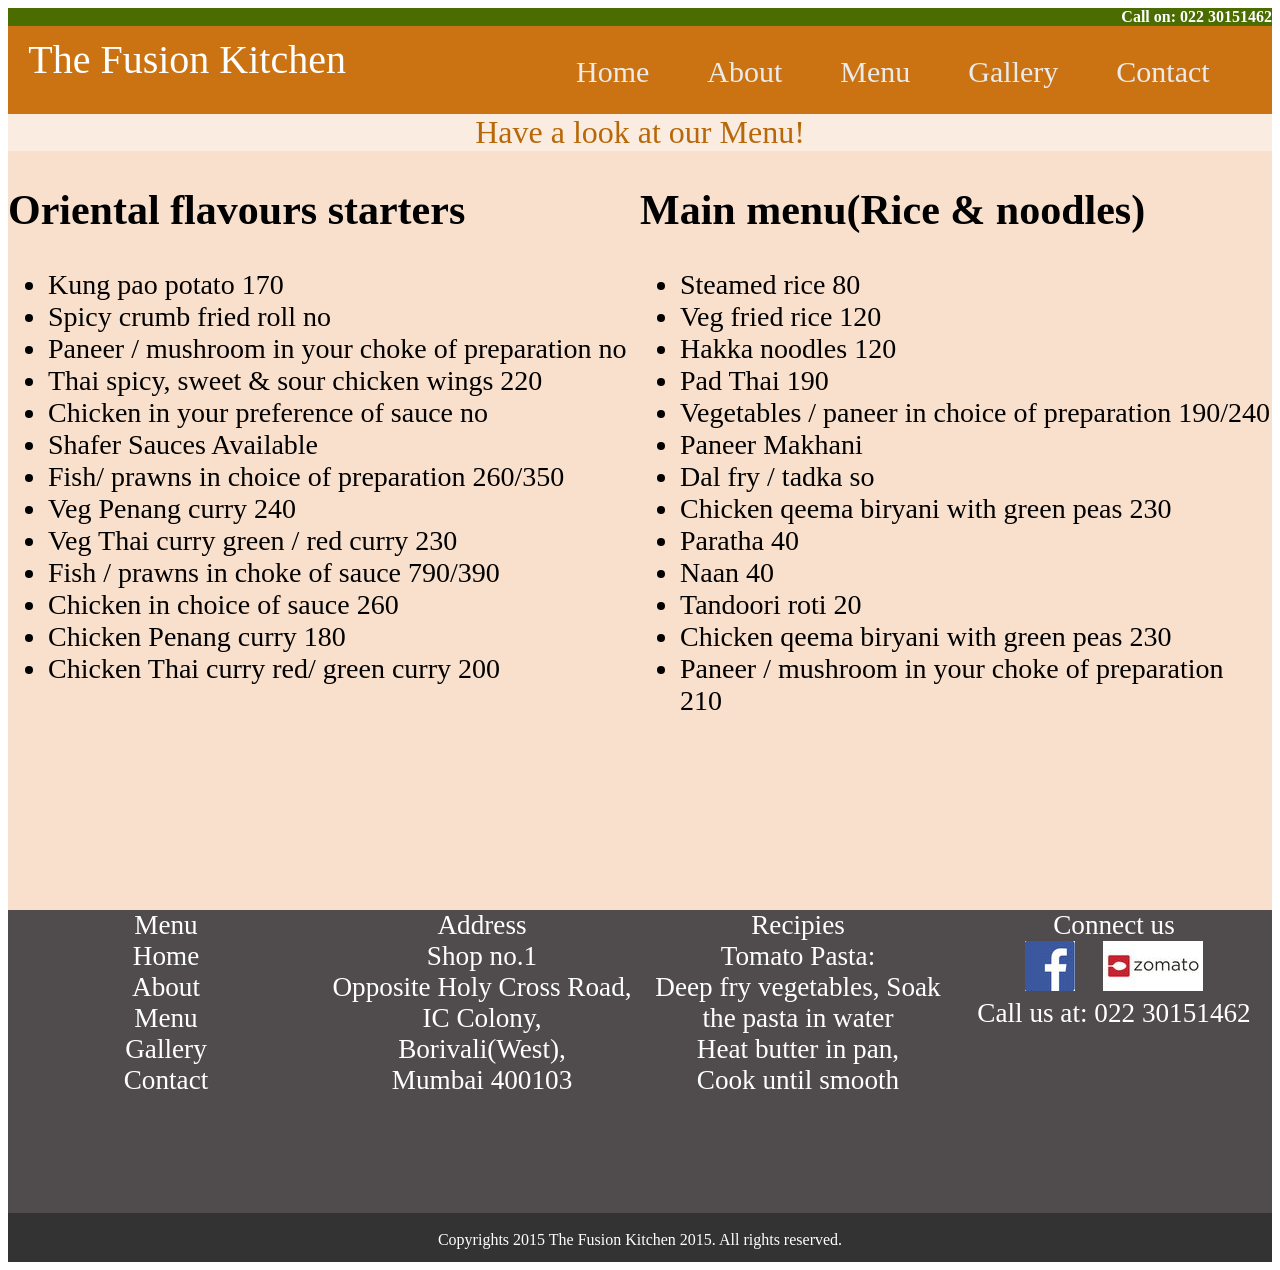
<file: Live_Project/menu.html>
<!DOCTYPE html>
<html lang="en">
<head>

<meta charset="utf-8">
<link rel="stylesheet" href="responsivemobilemenu.css" type="text/css"/>
<script type="text/javascript" src="jquery.min.js"></script>
<script type="text/javascript" src="responsivemobilemenu.js"></script>
<meta name="viewport" content="width=device-width, initial-scale=1, maximum-scale=1, user-scalable=no"/>

<title>
Menu
</title>
		<link rel="stylesheet" type="text/css" href="css1/menu.css">
		</head>
		<body>
		<div id="wrapper">
		<div id="top">
					<div id="top_text">
					Call on: 022 30151462
					</div>
					</div>
					
					<header>
					<div id="header_left">
					<div id="logo">
					<a href="index1.html" style="text-decoration:none;color:white">The Fusion Kitchen</a>
					</div>
					</div>
					
					<nav>
					<div id="header_right">
					<!-- MINIMAL STYLE -->

<div class="rmm" data-menu-style='minimal'>
        <ul>
             <li><a href="index1.html">Home</a></li>
            <li><a href="about.html">About</a></li>
            <li><a href="menu.html">Menu</a></li>
            <li><a href="gallery.html">Gallery</a></li>
            <li><a href="contact.html">Contact</a></li>
       </ul>
</div>
					
					
					
					</div>
					</nav>
					</header>
					<div id="section1_top">
					<div id="section1_top_text">
					Have a look at our Menu!
					</div>
					</div>
					<div id="section1">
					<div id="section1_left">
					<h2>Oriental flavours starters</h2>
					<ul>
					<li>Kung pao potato	170
</li>
					<li>Spicy crumb fried roll	no
</li>
					<li>Paneer / mushroom in your choke of preparation	no

</li>
					<li>Thai spicy, sweet & sour chicken wings	220</li>
					<li>Chicken in your preference of sauce	no
</li>
					<li>Shafer Sauces Available</li>
					<li>Fish/ prawns in choice of preparation	260/350</li>
					<li>Veg Penang curry	240</li>
					<li>Veg Thai curry green / red curry	230</li>
					<li>Fish / prawns in choke of sauce	790/390</li>
					<li>Chicken in choice of sauce	260</li>
					<li>Chicken Penang curry	180</li>
					<li>Chicken Thai curry red/ green curry	200</li>
					
					</ul>
					
					</div>
					<div id="section1_right">
					<h2>Main menu(Rice & noodles)</h2>
					<ul>
					<li>Steamed rice	80</li>
					<li>Veg fried rice	120	</li>
					<li>Hakka noodles	120	</li>
					<li>Pad Thai		190
	</li>
					<li>Vegetables / paneer in choice of preparation	190/240</li>
					<li>Paneer Makhani</li>
					<li>Dal fry / tadka	so</li>
					<li>Chicken qeema biryani with green peas	230</li>
					<li>Paratha	40</li>
					<li>Naan	40</li>
					<li>Tandoori roti	20</li>
					<li>Chicken qeema biryani with green peas	230</li>
					<li>Paneer / mushroom in your choke of preparation	210</li>
					


					</ul>
					</div>
					</div>
					
					
					<div id="section5">
					<div id="section5_left">
					Menu<br/>
					Home<br/>
					About<br/>
					Menu<br/>
					Gallery<br/>
					Contact
					</div>
					<div id="section5_mid1">
					Address<br/>
						Shop no.1<br/>
						Opposite Holy Cross Road,<br/>
						IC Colony,<br/>
						Borivali(West),<br/>
						Mumbai 400103
					</div>
					<div id="section5_mid2">
					Recipies<br/>
						Tomato Pasta:<br/>
						Deep fry vegetables,
						Soak the pasta in water<br/>
						Heat butter in pan,<br/>
						Cook until smooth<br/>
					</div>
					
					<div id="section5_right">
						Connect us<br/>
						<a href="https://www.facebook.com/TheFusionKitchen2015/?fref=ts" target="_blank"><img src="images/fb_icon.jpg" alt="facebook"></a>&nbsp;&nbsp;&nbsp;
						<a href="https://www.zomato.com/mumbai/the-fusion-kitchen-borivali-west" target="_blank">
<img src="images/rsz_zomato.jpg" alt="zomato"></a><br/>
						Call us at: 022 30151462
					</div>	
					</div>

					
						
						<footer>
						<div id="footer_text"><br/>
						Copyrights 2015 The Fusion Kitchen 2015. All rights reserved.
						</div>
						</footer>
					
				
		</div>
		</body>
		

</html>
</file>
<file: css/creative.css>
body,
html {
  width: 100%;
  height: 100%;
}

body {
  font-family: 'Merriweather', 'Helvetica Neue', Arial, sans-serif;
}

hr {
  max-width: 50px;
  border-width: 3px;
  border-color: #2db1ec;
}

hr.light {
  border-color: #fff;
}

a {
  color: #2db1ec;
  -webkit-transition: all 0.2s;
  -moz-transition: all 0.2s;
  transition: all 0.2s;
}

a:hover {
  color: #2db1ec;
}

h1,
h2,
h3,
h4,
h5,
h6 {
  font-family: 'Open Sans', 'Helvetica Neue', Arial, sans-serif;
}

.bg-primary {
  background-color: #2db1ec !important;
}

.bg-dark {
  background-color: #2db1ec !important;
}

.text-faded {
  color: #1d1d1d;
}

section {
  padding: 8rem 0;
}

.section-heading {
  margin-top: 0;
}

::-moz-selection {
  color: #fff;
  background: #2db1ec;
  text-shadow: none;
}

::selection {
  color: #fff;
  background: #2db1ec;
  text-shadow: none;
}

img::selection {
  color: #fff;
  background: transparent;
}

img::-moz-selection {
  color: #fff;
  background: transparent;
}

#mainNav {
  border-bottom: 1px solid rgba(33, 37, 41, 0.1);
  background-color: #fff;
  font-family: 'Open Sans', 'Helvetica Neue', Arial, sans-serif;
  -webkit-transition: all 0.2s;
  -moz-transition: all 0.2s;
  transition: all 0.2s;
}

#mainNav .navbar-brand {
  font-weight: 700;
  text-transform: uppercase;
  color: #2db1ec;
  font-family: 'Open Sans', 'Helvetica Neue', Arial, sans-serif;
}

#mainNav .navbar-brand:focus, #mainNav .navbar-brand:hover {
  color: #2db1ec;
}

#mainNav .navbar-nav > li.nav-item > a.nav-link,
#mainNav .navbar-nav > li.nav-item > a.nav-link:focus {
  font-size: 18px;
  font-weight: 700;
  text-transform: uppercase;
  color: #2db1ec;
}

#mainNav .navbar-nav > li.nav-item > a.nav-link:hover,
#mainNav .navbar-nav > li.nav-item > a.nav-link:focus:hover {
  color: #2db1ec;
}

#mainNav .navbar-nav > li.nav-item > a.nav-link.active,
#mainNav .navbar-nav > li.nav-item > a.nav-link:focus.active {
  color: #2db1ec !important;
  background-color: transparent;
}

#mainNav .navbar-nav > li.nav-item > a.nav-link.active:hover,
#mainNav .navbar-nav > li.nav-item > a.nav-link:focus.active:hover {
  background-color: transparent;
}

@media (min-width: 992px) {
  #mainNav {
    border-color: transparent;
    background-color: #505050;
    opacity: 0.9;
  }
  #mainNav .navbar-brand {
    color: #2db1ec;
  }
  #mainNav .navbar-brand:focus, #mainNav .navbar-brand:hover {
    color: #2db1ec;
  }
  #mainNav .navbar-nav > li.nav-item > a.nav-link {
    padding: 0.5rem 1rem;
  }
  #mainNav .navbar-nav > li.nav-item > a.nav-link,
  #mainNav .navbar-nav > li.nav-item > a.nav-link:focus {
    color: #2db1ec;
  }
  #mainNav .navbar-nav > li.nav-item > a.nav-link:hover,
  #mainNav .navbar-nav > li.nav-item > a.nav-link:focus:hover {
    color: #2db1ec;
  }
  #mainNav.navbar-shrink {
    border-bottom: 1px solid rgba(33, 37, 41, 0.1);
    background-color: #fff;
  }
  #mainNav.navbar-shrink .navbar-brand {
    color: #2db1ec;
  }
  #mainNav.navbar-shrink .navbar-brand:focus, #mainNav.navbar-shrink .navbar-brand:hover {
    color: #2db1ec;
  }
  #mainNav.navbar-shrink .navbar-nav > li.nav-item > a.nav-link,
  #mainNav.navbar-shrink .navbar-nav > li.nav-item > a.nav-link:focus {
    color: #2db1ec;
  }
  #mainNav.navbar-shrink .navbar-nav > li.nav-item > a.nav-link:hover,
  #mainNav.navbar-shrink .navbar-nav > li.nav-item > a.nav-link:focus:hover {
    color: #2db1ec;
  }
}

header.masthead {
  padding-top: 10rem;
  padding-bottom: calc(10rem - 56px);
  background-image: url("../img/header.jpg");
  background-position: center center;
  -webkit-background-size: cover;
  -moz-background-size: cover;
  -o-background-size: cover;
  background-size: cover;
}

header.masthead hr {
  margin-top: 30px;
  margin-bottom: 30px;
}

header.masthead h1 {
  font-size: 2rem;
}

header.masthead p {
  font-weight: 300;
}

@media (min-width: 768px) {
  header.masthead p {
    font-size: 1.15rem;
  }
}

@media (min-width: 992px) {
  header.masthead {
    height: 100vh;
    min-height: 650px;
    padding-top: 0;
    padding-bottom: 0;
  }
  header.masthead h1 {
    font-size: 3rem;
  }
}

@media (min-width: 1200px) {
  header.masthead h1 {
    font-size: 4rem;
  }
}

.service-box {
  max-width: 400px;
}

.portfolio-box {
  position: relative;
  display: block;
  max-width: 650px;
  margin: 0 auto;
}

.portfolio-box .portfolio-box-caption {
  position: absolute;
  bottom: 0;
  display: block;
  width: 100%;
  height: 100%;
  text-align: center;
  opacity: 0;
  color: #fff;
  background: rgba(45,177,236,0.8);
  -webkit-transition: all 0.2s;
  -moz-transition: all 0.2s;
  transition: all 0.2s;
}

.portfolio-box .portfolio-box-caption .portfolio-box-caption-content {
  position: absolute;
  top: 50%;
  width: 100%;
  transform: translateY(-50%);
  text-align: center;
}

.portfolio-box .portfolio-box-caption .portfolio-box-caption-content .project-category,
.portfolio-box .portfolio-box-caption .portfolio-box-caption-content .project-name {
  padding: 0 15px;
  font-family: 'Open Sans', 'Helvetica Neue', Arial, sans-serif;
}

.portfolio-box .portfolio-box-caption .portfolio-box-caption-content .project-category {
  font-size: 14px;
  font-weight: 600;
  text-transform: uppercase;
}

.portfolio-box .portfolio-box-caption .portfolio-box-caption-content .project-name {
  font-size: 18px;
}

.portfolio-box:hover .portfolio-box-caption {
  opacity: 1;
}

.portfolio-box:focus {
  outline: none;
}

@media (min-width: 768px) {
  .portfolio-box .portfolio-box-caption .portfolio-box-caption-content .project-category {
    font-size: 16px;
  }
  .portfolio-box .portfolio-box-caption .portfolio-box-caption-content .project-name {
    font-size: 22px;
  }
}

.text-primary {
  color: #2db1ec !important;
}

.btn {
  font-weight: 700;
  text-transform: uppercase;
  border: none;
  border-radius: 300px;
  font-family: 'Open Sans', 'Helvetica Neue', Arial, sans-serif;
}

.btn-xl {
  padding: 1rem 2rem;
}

.btn-primary {
  background-color: transparent;
  border:2px solid #2db1ec;
  color:#3e3e3e;
}

.btn-primary:hover, .btn-primary:focus, .btn-primary:active {
  color: #fff;
  background-color: #2db1ec !important;
  opacity: 0.7;
}

.btn-primary:active, .btn-primary:focus {
  box-shadow: 0 0 0 0.2rem rgba(240, 95, 64, 0.5) !important;
}
</file>
<file: bootstrap/style.css>
/* Clearfix */
.clearfix:before,
.clearfix:after {
    content: " ";
    display: table;

}
.clearfix:after {
    clear: both;
}
.clearfix {
    *zoom: 1;
    
}

/* Basic Styles */
body {
	background-color: #b05a5d;
}
nav {
	height: 40px;
	width: 100%;
	background:#bd1831;
	font-size: 17pt;
	font-family: MV Boli;
	font-weight: bold;
	position: relative;
	border-bottom: px solid #283744;
	text-decoration:none;
}
nav ul {
	padding: 3;
	margin: 0 auto;
	margin-left:3%;
	width: 600px;
	height: 40px;
}
nav li {
	display: inline;
	float: left;
}
nav a {
	color: #fff;
	display: inline-block;
	width: 100px;
	text-align: center;
	text-decoration: none;
	line-height: 40px;
	text-shadow: 1px 1px 0px #283744;
}
nav li a {
	border-right: px solid #576979;
	box-sizing:border-box;
	-moz-box-sizing:border-box;
	-webkit-box-sizing:border-box;

}
nav li:last-child a {
	border-right: 0;
}
nav a:hover, nav a:active {
	background-color:white;
color:#bd1831;
}
nav a#pull {
	display: none;
}

/*Styles for screen 600px and lower*/
@media screen and (max-width: 600px) {
	nav { 
  		height: auto;
  	}
  	nav ul {
  		width: 100%;
  		display: block;
  		height: auto;
  	}
  	nav li {
  		width: 50%;
  		float: left;
  		position: relative;
  	}
  	nav li a {
		border-bottom: px solid #576979;
		border-right: px solid #576979;
	}
  	nav a {
	  	text-align: left;
	  	width: 100%;
	  	text-indent: 25px;
  	}
}

/*Styles for screen 515px and lower*/
@media only screen and (max-width : 480px) {
	nav {
		border-bottom: 0;
	}
	nav ul {
		display: none;
		height: auto;
	}
	nav a#pull {
		display: block;
		background-color: #283744;
		width: 100%;
		position: relative;
	}
	nav a#pull:after {
		content:"";
		background: url('nav-icon.png') no-repeat;
		width: 30px;
		height: 30px;
		display: inline-block;
		position: absolute;
		right: 15px;
		top: 10px;
	}
}

/*Smartphone*/
@media only screen and (max-width : 320px) {
	nav li {
		display: block;
		float: none;
		width: 100%;
	}
	nav li a {
		border-bottom: px solid #576979;
	}
}
</file>
<file: Live_Project/responsivemobilemenu.css>
/*

Responsive Mobile Menu v1.1
Plugin URI: responsivemobilemenu.com

Author: Sergio Vitov
Author URI: http://xmacros.com

License: CC BY 3.0 http://creativecommons.org/licenses/by/3.0/

*/

.rmm {
	display:block;
	position:relative;
	width:100%;
	padding:0px;
	margin:0 auto !important;
	text-align: center;
	line-height:19px !important;
}
.rmm * {
	-webkit-tap-highlight-color:transparent !important;
	font-family:DuanPenh;
}
.rmm a {
	color:#ebebeb;
	text-decoration:none;
}
.rmm .rmm-main-list, .rmm .rmm-main-list li {
	margin:0px;
	padding:0px;
}
.rmm ul {
	display:block;
	width:auto !important;
	margin:0 auto !important;
	overflow:hidden;
	list-style:none;
}


/* sublevel menu - in construction */
.rmm ul li ul, .rmm ul li ul li, .rmm ul li ul li a {
	display:none !important;
	height:0px !important;
	width:0px !important;
}
/* */


.rmm .rmm-main-list li {
	display:inline;
	padding:padding:0px;
	margin:0px !important;
}
.rmm-toggled {
	display:none;
	width:100%;
	position:relative;
	overflow:hidden;
	margin:0 auto !important;
}
.rmm-button:hover {
	cursor:pointer;
	
}
.rmm .rmm-toggled ul {
	display:none;
	margin:0px !important;
	padding:0px !important;
}
.rmm .rmm-toggled ul li {
	display:block;
	margin:0 auto !important;
}




/* GRAPHITE STYLE */

.rmm.graphite .rmm-main-list li a {
	display:inline-block;
	padding:8px 30px 8px 30px;
	margin:0px -3px 0px -3px;
	font-size:15px;
	text-shadow:1px 1px 1px #333333;
	background-color:#444444;
	border-left:1px solid #555555;
	background-image:url('../rmm-img/graphite-menu-bg.png');
	background-repeat:repeat-x;
}
.rmm.graphite .rmm-main-list li a:hover {
	background-image:url('../rmm-img/graphite-menu-bg-hover.png');
}
.rmm.graphite .rmm-main-list li:first-child a {
-webkit-border-top-left-radius: 6px;
-webkit-border-bottom-left-radius: 6px;
-moz-border-radius-topleft: 6px;
-moz-border-radius-bottomleft: 6px;
border-top-left-radius: 6px;
border-bottom-left-radius: 6px;
}
.rmm.graphite .rmm-main-list li:last-child a {
	-webkit-border-top-right-radius: 6px;
-webkit-border-bottom-right-radius: 6px;
-moz-border-radius-topright: 6px;
-moz-border-radius-bottomright: 6px;
border-top-right-radius: 6px;
border-bottom-right-radius: 6px;
}
.rmm.graphite .rmm-toggled {
	width:95%;
	background-color:#555555;
	min-height:36px;
	border-radius:6px;
}
.rmm.graphite .rmm-toggled-controls {
	display:block;
	height:36px;
	color:white;
	text-align:left;
	position:relative;
	background-image:url('../rmm-img/graphite-menu-bg.png');
	background-repeat:repeat-x;
	border-radius:6px;
}
.rmm.graphite .rmm-toggled-title {
	position:relative;
	top:9px;
	left:15px;
	font-size:16px;
	color:white;
	text-shadow:1px 1px 1px black;
}
.rmm.graphite .rmm-button {
	display:block;
	position:absolute;
	right:15px;
	top:8px;
}

.rmm.graphite .rmm-button span {
	display:block;
	margin-top:4px;
	height:2px;
	background:white;
	width:24px;
}
.rmm.graphite .rmm-toggled ul li a {
	display:block;
	width:100%;
	background-color:#555555;
	text-align:center;
	padding:10px 0px 10px 0px;
	border-bottom:1px solid #333333;
	border-top:1px solid #777777;
	text-shadow:1px 1px 1px #333333;
}
.rmm.graphite .rmm-toggled ul li a:active {
	background-color:#444444;
	border-bottom:1px solid #444444;
	border-top:1px solid #444444;
}



/* SAPPHIRE STYLE */

.rmm.sapphire .rmm-main-list li a {
	display:inline-block;
	padding:8px 30px 8px 30px;
	margin:0px -3px 0px -3px;
	font-size:15px;
	text-shadow:1px 1px 1px #3e587b;
	background-color:#537b9f;
	border-left:1px solid #3e587b;
	background-image:url('../rmm-img/sapphire-menu-bg.png');
	background-repeat:repeat-x;
}
.rmm.sapphire .rmm-main-list li a:hover {
	background:#3e597b;
}
.rmm.sapphire .rmm-main-list li:first-child a {
-webkit-border-top-left-radius: 5px;
-webkit-border-bottom-left-radius: 5px;
-moz-border-radius-topleft: 5px;
-moz-border-radius-bottomleft: 5px;
border-top-left-radius: 5px;
border-bottom-left-radius: 5px;
}
.rmm.sapphire .rmm-main-list li:last-child a {
	-webkit-border-top-right-radius: 5px;
-webkit-border-bottom-right-radius: 5px;
-moz-border-radius-topright: 5px;
-moz-border-radius-bottomright: 5px;
border-top-right-radius: 5px;
border-bottom-right-radius: 5px;
}
.rmm.sapphire .rmm-toggled {
	width:95%;
	background-color:#537b9f;
	min-height:36px;
	border-radius:6px;
}
.rmm.sapphire .rmm-toggled-controls {
	display:block;
	height:36px;
	color:white;
	text-align:left;
	position:relative;
	background-image:url('../rmm-img/sapphire-menu-bg.png');
	background-repeat:repeat-x;
	border-radius:5px;
}
.rmm.sapphire .rmm-toggled-title {
	position:relative;
	top:9px;
	left:15px;
	font-size:16px;
	color:white;
	text-shadow:1px 1px 1px #3e587b;
}
.rmm.sapphire .rmm-button {
	display:block;
	position:absolute;
	right:9px;
	top:7px;
	width:20px;
	padding:0px 7px 0px 7px;
	border:1px solid #3e587b;
	border-radius:3px;
	background-image:url('../rmm-img/sapphire-menu-bg.png');
	background-position:top;
}

.rmm.sapphire .rmm-button span {
	display:block;
	margin:4px 0px 4px 0px;
	height:2px;
	background:white;
	width:20px;
}
.rmm.sapphire .rmm-toggled ul li a {
	display:block;
	width:100%;
	background-color:#537698;
	text-align:center;
	padding:10px 0px 10px 0px;
	border-bottom:1px solid #3c5779;
	border-top:1px solid #6883a6;
	text-shadow:1px 1px 1px #333333;
}
.rmm.sapphire .rmm-toggled ul li a:active {
	background-color:#3c5779;
	border-bottom:1px solid #3c5779;
	border-top:1px solid #3c5779;
}
.rmm.sapphire .rmm-toggled ul li:first-child a { 
	border-top:1px solid #3c5779 !important;
}





/* MINIMAL STYLE */

.rmm.minimal a {
	color:;
	font-family:DaunPenh;
}
.rmm.minimal a:hover {
	opacity:;
	background-color:#c3d512;
}
.rmm.minimal .rmm-main-list li a {
	display:inline-block;
	padding:8px 30px 8px 30px;
	margin:0px -3px 0px -3px;
	font-size:30px;
	margin-top:4%;
}
.rmm.minimal .rmm-toggled {
	width:95%;
	min-height:36px;
}
.rmm.minimal .rmm-toggled-controls {
	display:block;
	height:36px;
	color:white;
	text-align:left;
	position:relative;
}
.rmm.minimal .rmm-toggled-title {
	position:relative;
	top:9px;
	left:9px;
	font-size:16px;
	color:white;
}
.rmm.minimal .rmm-button {
	display:block;
	position:absolute;
	right:9px;
	top:7px;
}

.rmm.minimal .rmm-button span {
	display:block;
	margin:4px 0px 4px 0px;
	height:2px;
	background:white;
	width:25px;
}
.rmm.minimal .rmm-toggled ul li a {
	display:block;
	width:100%;
	text-align:center;
	padding:10px 0px 10px 0px;
	border-bottom:1px solid #dedede;
	color:white;
	font-size:28px;
}
.rmm.minimal .rmm-toggled ul li:first-child a {
	border-top:1px solid #dedede;
}
</file>
<file: Live_Project/css1/contact.css>
<style type="text/css">
#wrapper
{
width:100%;
padding-bottom:1%;
background-color:white;
}
#top
{
width:100%;
padding-bottom:%;
background-color:#4b6c01;
}
#top_text
{
font-family:verdana;
color:white;
text-align:right;
font-weight:bold;
}
header
{
width:100%;
padding-bottom:7%;
background-color:#cb7312;
}
#header_left
{
width:40%;
padding-bottom:1%;
background-color:#cb7312;
float:left;
}
#logo
{
font-family:Monotype Corsiva;
	margin-top:2%;
	font-size:250%;
	margin-left:4%;
	color:white;
}
#header_left_text
{
font-size:280%;
color:white;
font-family:DaunPenh;
}
nav
{
width:60%;
padding-bottom:%;
background-color:#cb7312;
float:left;
}
#section1_main
{
width:100%;
padding-bottom:35%;
background-color:#f5ede5;
}
#section1
{
width:33%;
padding-bottom:5%;
background-color:#f5ede5;
float:left;
text-align:center;
}
#section2
{
width:33%;
padding-bottom:10%;
background-color:#f5ede5;
float:left;
text-align:center;
}
#section3
{
width:33%;
padding-bottom:10%;
background-color:#f5ede5;
float:left;
text-align:center;
}
#img1
{
text-align:center;
margin-top:15%;
background-image:url('../images/home.png');
padding-bottom:13%;
background-repeat:no-repeat;
margin-left:45%;
}
#img2
{
text-align:center;
margin-top:15%;
background-image:url('../images/phone.png');
padding-bottom:13%;
background-repeat:no-repeat;
margin-left:45%;
}
#img3
{
text-align:center;
margin-top:15%;
background-image:url('../images/email.png');
padding-bottom:13%;
background-repeat:no-repeat;
margin-left:45%;
}
#section4
{
width:100%;
padding-bottom:55%;
background-color:#f5ede5;
}
#section4_left
{
width:50%;
padding-bottom:3%;
float:left;
background-color:#f5ede5;
font-size:80%;
font-family:Times New Roman;
}
#section4_left_form
{
background-color:;
padding-bottom:2%;
margin-left:2%;
font-size:120%;
}
#section4_right
{
width:50%;
padding-bottom:6%;
float:left;
background-color:#f5ede5;
}
.button {
    background-color:#cb7312; /* Green */
    border: none;
    color: white;
    padding: 12px 20px;
    text-align: center;
    text-decoration: none;
    display: inline-block;
    font-size: 16px;
}
#section4{
font-size:30;
}
#section5
{
width:100%;
padding-bottom:24%;
background-color:#504c4d;
font-family:DaunPenh;
font-size:170%;
text-align:center;
color:#fff;
}
#section5_left
{
width:25%;
padding-bottom:5%;
float:left;
background-color:#504c4d;
}
#section5_mid1
{
width:25%;
padding-bottom:5%;
float:left;
background-color:#504c4d;
}
#section5_mid2
{
width:25%;
padding-bottom:5%;
float:left;
background-color:#504c4d;
}
#section5_right
{
width:25%;
padding-bottom:9%;
float:left;
background-color:#504c4d;
}
#facebook
{
width:45%;
padding-bottom:10%;
background-color:#504c4d;
float:left;
margin-left:%;
}
#zomato
{
width:20%;
padding-bottom:10%;
background-color:#504c4d;
float:left;
}
footer
{
width:100%;
padding-bottom:1%;
background-color:#333333;
}
#footer_text
{
color:white;
font-family:Times New Roman;
text-align:center;
}

@media only screen and (max-width:480px)
{
#wrapper
{
width:100%;
float:none;
}
#top
{
width:100%;
float:none;
}
#top_text
{
width:100%;
float:none;
text-align:center;
font-size:90%;
}
header
{
width:100%;
padding-bottom:1%;
float:none;
}
#header_left
{
width:100%;
float:none;
font-size:130%;
}
#logo
{
width:350%;
float:none;	
background-color:;
font-size:220%;
text-align:center;
}
#header_left_text
{
width:100%;
float:none;
}
nav
{
	margin-left:
	width:100%;
	float:none;
	font-size:150%;
	background-color:;
}
#section1_main
{
width:100%;
float:none;
background-color:;
}
#section1
{
width:100%;
float:none;
}
#section2
{
width:100%;
float:none;
}
#section3
{
width:100%;
float:none;
}
#img1
{
width:100%;
float:none;
}
#img2
{
width:100%;
float:none;
}
#img3
{
width:100%;
float:none;
}
#section4
{
width:100%;
background-color:;
padding-bottom:1%;
float:none;
}
#section4_left
{
width:100%;
float:none;
}
#section4_right
{
width:100%;
float:none;
}
.button {
    width:100%;
float:none;
}
#section4{
width:100%;
float:none;
}
#section5
{
width:100%;
float:none;
}
#section5_left
{
width:100%;
float:none;
}
#section5_mid1
{
width:100%;
float:none;
}
#section5_mid2
{
width:100%;
float:none;
}
#section5_right
{
width:100%;
float:none;
}
footer
{
width:100%;
float:none;
}	
}
@media only screen and (max-width:800px)
		{
		#logo
		{
			font-size:150%;
			margin-top:14%;
		}
		#header_left
		{
			width:20%;
			padding-bottom:4%;
		}
		nav
		{
			width:80%;
			padding-bottom:7%;
		}
		#section5
		{
		padding-bottom:1%;
		background-color:;
		}
		#section5_left
		{
		font-size:85%;
		}
		#section5_mid1
		{
		font-size:85%;
		}
		#section5_mid2
		{
		font-size:85%;
		}
		#section5_right
		{
		font-size:85%;
		padding-bottom:13%;
		}
		#section4
		{
		background-color:;
		padding-bottom:1%;
		}
		#section4_left
		{
		background-color:;
		padding-bottom:3%;
		}
		#section4_right
		{
		background-color:;
		padding-bottom:7%;
		}
		#img1
		{
		padding-bottom:20%;
		}
		#img2
		{
		padding-bottom:20%;
		}
		#img3
		{
		padding-bottom:20%;
		}
		#section1_main
		{
		padding-bottom:46%;
		background-color:#f5ede5;
		}
		footer
		{
			width:100%;
			float:none;
		}
		#footer_text
		{
			width:100%;
			float:none;
		}
		}

	</style>
</file>
<file: Live_Project/css1/gallery.css>
<style type="text/css">
#wrapper
{
width:100%;
padding-bottom:1%;
background-color:#faece1;
}
#top
{
width:100%;
padding-bottom:1%;
background-color:#4b6c01;
text-align:right;
font-weight:bold;
}
#top_text
{
font-family:verdana;
color:white;
}
header
{
width:100%;
padding-bottom:7%;
background-color:#cb7312;
}
#header_left
{
width:40%;
padding-bottom:1%;
background-color:#cb7312;
float:left;
font-size:17px;
}
#logo
{
font-family:Monotype Corsiva;
	margin-top:2%;
	font-size:250%;
	margin-left:4%;
	color:white;
}
#header_left_text
{
font-size:280%;
color:white;
font-family:DaunPenh;
}
nav
{
width:60%;
padding-bottom:%;
background-color:#cb7312;
float:left;
}
#section1_top
{
width:100%;
padding-bottom:1%;
background-color:#faece1;
}
#section1_top_text
{
text-align:center;
color:#b86808;
font-size:230%;
margin-top:%;
font-family:DaunPenh;
}
#gallery
{
width:100%;
padding-bottom:1%;
background-color:;
}
#vlightbox1
{
margin-left:5%;
}
#section5
{
width:100%;
padding-bottom:24%;
background-color:#504c4d;
font-family:DaunPenh;
font-size:170%;
text-align:center;
color:white;
}
#section5_left
{
width:25%;
padding-bottom:5%;
float:left;
background-color:#504c4d;
}
#section5_mid1
{
width:25%;
padding-bottom:5%;
float:left;
background-color:#504c4d;
}
#section5_mid2
{
width:25%;
padding-bottom:5%;
float:left;
background-color:#504c4d;
}
#section5_right
{
width:25%;
padding-bottom:9%;
float:left;
background-color:#504c4d;
}
#facebook
{
width:45%;
padding-bottom:10%;
background-color:#504c4d;
float:left;
margin-left:%;
}
#zomato
{
width:20%;
padding-bottom:10%;
background-color:#504c4d;
float:left;
}
footer
{
width:100%;
padding-bottom:1%;
background-color:#333333;
}
#footer_text
{
color:white;
font-family:Times New Roman;
text-align:center;
}
		@media only screen and (max-width:480px)
		{
#wrapper
{
width:100%;
float:none;
}
#top
{
width:100%;
float:none;
}
#top_text
{
width:100%;
float:none;
text-align:center;
}
header
{
width:100%;
float:none;
padding-bottom:1%;
background-color:
}
#header_left
{
width:100%;
float:none;
}
nav
{
	margin-left:%;
	width:100%;
	float:none;
	font-size:150%;
	background-color:;
}
#logo
{	
width:350%;
float:none;	
background-color:;
text-align:center;
}
#header_left_text
{
width:100%;
float:none;
}
#section1_top
{
width:100%;
float:none;
}
#section1_top_text
{
width:100%;
float:none;
}
#gallery
{
width:100%;
background-color:;
float:none;
}
#vlightbox1
{
width:100%;
margin-left:1%;
background-color:;
float:none;
}
#section5
{
width:100%;
font-size:33px;
padding-bottom:1%;
float:none;
}
#section5_left
{
width:100%;
float:none;
}
#section5_mid1
{
width:100%;
float:none;
}
#section5_mid2
{
width:100%;
float:none;
}
#section5_right
{
width:100%;
float:none;
}
#facebook
{
width:100%;
float:none;
}
#zomato
{
width:100%;
float:none;
}
footer
{
width:100%;
float:none;
}
#footer_text
{
width:100%;
float:none;
}

		}
		
		@media only screen and (max-width:800px)
		{
#wrapper
{
width:100%;
float:none;
}
#top
{
width:100%;
float:none;
}
#top_text
{
width:100%;
float:none;
}
#header_left
{
width:20%;
padding-bottom:5%;
font-size:18px;
}
nav
{
width:80%;
padding-bottom:5%;
}
#logo
{
font-size:120%;
}
#gallery
{
width:100%;
float:none;
}
#vlightbox1
{
width:70%;
margin-left:14%;
background-color:;
float:none;
}
		#section5
		{
		background-color:#504c4d;
		padding-bottom:%;
		}
		#section5_left
		{
		font-size:85%;
		}
		#section5_mid1
		{
		font-size:85%;
		}
		#section5_mid2
		{
		font-size:85%;
		}
		#section5_right
		{
		font-size:85%;
		padding-bottom:13%;
		}
		}
		@media only screen and (max-width:320px)
		{
		#vlightbox1
		{
		background-color:;
		width:100%;
		margin-left:7%;
		}
		}
		</style>
</file>
<file: Live_Project/engine1/style.css>
/*
 *	generated by WOW Slider 8.7
 *	template Metro
 */
@import url(https://fonts.googleapis.com/css?family=Open+Sans+Condensed:300&subset=latin,latin-ext,cyrillic);
#wowslider-container1 { 
	display: table;
	zoom: 1; 
	position: relative;
	width: 100%;
	max-width: 1300px;
	max-height:600px;
	margin:5px auto 5px;
	z-index:90;
	text-align:left; /* reset align=center */
	font-size: 10px;
	text-shadow: none; /* fix some user styles */

	/* reset box-sizing (to boostrap friendly) */
	-webkit-box-sizing: content-box;
	-moz-box-sizing: content-box;
	box-sizing: content-box; 
}
* html #wowslider-container1{ width:1300px }
#wowslider-container1 .ws_images ul{
	position:relative;
	width: 10000%; 
	height:100%;
	left:0;
	list-style:none;
	margin:0;
	padding:0;
	border-spacing:0;
	overflow: visible;
	/*table-layout:fixed;*/
}
#wowslider-container1 .ws_images ul li{
	position: relative;
	width:1%;
	height:100%;
	line-height:0; /*opera*/
	overflow: hidden;
	float:left;
	/*font-size:0;*/
	padding:0 0 0 0 !important;
	margin:0 0 0 0 !important;
}

#wowslider-container1 .ws_images{
	position: relative;
	left:0;
	top:0;
	height:100%;
	max-height:600px;
	max-width: 1300px;
	vertical-align: top;
	border:5px solid #FFFFFF;
	overflow: hidden;
}
#wowslider-container1 .ws_images ul a{
	width:100%;
	height:100%;
	max-height:600px;
	display:block;
	color:transparent;
}
#wowslider-container1 img{
	max-width: none !important;
}
#wowslider-container1 .ws_images .ws_list img,
#wowslider-container1 .ws_images > div > img{
	width:100%;
	border:none 0;
	max-width: none;
	padding:0;
	margin:0;
}
#wowslider-container1 .ws_images > div > img {
	max-height:600px;
}

#wowslider-container1 .ws_images iframe {
	position: absolute;
	z-index: -1;
}

#wowslider-container1 .ws-title > div {
	display: inline-block !important;
}

#wowslider-container1 a{ 
	text-decoration: none; 
	outline: none; 
	border: none; 
}

#wowslider-container1  .ws_bullets { 
	float: left;
	position:absolute;
	z-index:70;
}
#wowslider-container1  .ws_bullets div{
	position:relative;
	float:left;
	font-size: 0px;
}
/* compatibility with Joomla styles */
#wowslider-container1  .ws_bullets a {
	line-height: 0;
}

#wowslider-container1  .ws_script{
	display:none;
}
#wowslider-container1 sound, 
#wowslider-container1 object{
	position:absolute;
}

/* prevent some of users reset styles */
#wowslider-container1 .ws_effect {
	position: static;
	width: 100%;
	height: 100%;
}

#wowslider-container1 .ws_photoItem {
	border: 2em solid #fff;
	margin-left: -2em;
	margin-top: -2em;
}
#wowslider-container1 .ws_cube_side {
	background: #A6A5A9;
}


#wowslider-container1.ws_gestures {
	cursor: -webkit-grab;
	cursor: -moz-grab;
	cursor: url("[data-uri]"), move;
}
#wowslider-container1.ws_gestures.ws_grabbing {
	cursor: -webkit-grabbing;
	cursor: -moz-grabbing;
	cursor: url("[data-uri]"), move;
}

/* hide controls when video start play */
#wowslider-container1.ws_video_playing .ws_bullets,
#wowslider-container1.ws_video_playing .ws_fullscreen,
#wowslider-container1.ws_video_playing .ws_next,
#wowslider-container1.ws_video_playing .ws_prev {
	display: none;
}


/* youtube/vimeo buttons */
#wowslider-container1 .ws_video_btn {
	position: absolute;
	display: none;
	cursor: pointer;
	top: 0;
	left: 0;
	width: 100%;
	height: 100%;
	z-index: 55;
}
#wowslider-container1 .ws_video_btn.ws_youtube,
#wowslider-container1 .ws_video_btn.ws_vimeo {
	display: block;
}
#wowslider-container1 .ws_video_btn div {
	position: absolute;
	background-image: url(./playvideo.png);
	background-size: 200%;
	top: 50%;
	left: 50%;
	width: 7em;
	height: 5em;
	margin-left: -3.5em;
	margin-top: -2.5em;
}
#wowslider-container1 .ws_video_btn.ws_youtube div {
	background-position: 0 0;
}
#wowslider-container1 .ws_video_btn.ws_youtube:hover div {
	background-position: 100% 0;
}
#wowslider-container1 .ws_video_btn.ws_vimeo div {
	background-position: 0 100%;
}
#wowslider-container1 .ws_video_btn.ws_vimeo:hover div {
	background-position: 100% 100%;
}

#wowslider-container1 .ws_playpause.ws_hide {
	display: none !important;
}

#wowslider-container1  .ws_bullets { 
	padding: 5px; 
}
#wowslider-container1 .ws_bullets a { 
	width:13px;
	height:13px;
	background: url(./bullet.png) left top;
	float: left; 
	text-indent: -4000px; 
	position:relative;
	margin-left:7px;
	color:transparent;
}
#wowslider-container1 .ws_bullets a.ws_selbull, #wowslider-container1 .ws_bullets a:hover{
	background-position: 0 100%;
} 
#wowslider-container1 a.ws_next, #wowslider-container1 a.ws_prev {
	position:absolute;
	top:50%;
	margin-top:-2.2em;
	z-index:60;
	height: 4em;
	width: 4em;
	background-image: url(./arrows.png);
	opacity:0.8;
	background-size: 200%;
}
#wowslider-container1 a.ws_next{
	background-position: 100% 0;
	right:1em;
}
#wowslider-container1 a.ws_prev {
	background-position: 0 0; 
	left:1em;
}
#wowslider-container1 a.ws_next:hover{
	opacity:1;
}
#wowslider-container1 a.ws_prev:hover {
	opacity:1; 
}

/*playpause*/
#wowslider-container1 .ws_playpause {
    width: 4em;
    height: 4em;
    position: absolute;
    top: 50%;
    left: 50%;
    margin-left: -2em;
    margin-top: -2em;
    z-index: 59;
	opacity:0.8;
	background-size: 100%;
}

#wowslider-container1 .ws_pause {
    background-image: url(./pause.png);
}

#wowslider-container1 .ws_play {
    background-image: url(./play.png);
}

#wowslider-container1 .ws_pause:hover, #wowslider-container1 .ws_play:hover {
    background-position: 100% 100% !important;
	opacity:1; 
}/* bottom center */
#wowslider-container1  .ws_bullets {
    bottom: 0px;
	left:50%;
}
#wowslider-container1  .ws_bullets div{
	left:-50%;
}
#wowslider-container1 .ws-title{
	position:absolute;
	display:block;
	font: 2.6em 'Open Sans Condensed', sans-serif;
	bottom: 1em;
	left: 0.4em;
	margin-right: 0.4em;
	color:#fff;
	z-index: 50;
	line-height: 1em;
	font-weight: bold;
}
#wowslider-container1 .ws-title div,#wowslider-container1 .ws-title span{
	display:inline-block;
	padding:0.35em;
	background:none;
	border: 0.1em solid #fff; 
}
#wowslider-container1 .ws-title div{
	line-height: 1.15em;
	display:block;
	margin-top:0.5em;
	font-size: 0.769em;
}
#wowslider-container1 .ws-title span{
	padding:0.25em;
}#wowslider-container1 .ws_images > ul{
	animation: wsBasic 20s infinite;
	-moz-animation: wsBasic 20s infinite;
	-webkit-animation: wsBasic 20s infinite;
}
@keyframes wsBasic{0%{left:-0%} 10%{left:-0%} 20%{left:-100%} 30%{left:-100%} 40%{left:-200%} 50%{left:-200%} 60%{left:-300%} 70%{left:-300%} 80%{left:-400%} 90%{left:-400%} }
@-moz-keyframes wsBasic{0%{left:-0%} 10%{left:-0%} 20%{left:-100%} 30%{left:-100%} 40%{left:-200%} 50%{left:-200%} 60%{left:-300%} 70%{left:-300%} 80%{left:-400%} 90%{left:-400%} }
@-webkit-keyframes wsBasic{0%{left:-0%} 10%{left:-0%} 20%{left:-100%} 30%{left:-100%} 40%{left:-200%} 50%{left:-200%} 60%{left:-300%} 70%{left:-300%} 80%{left:-400%} 90%{left:-400%} }

#wowslider-container1 .ws_images {
    box-shadow: 0px 0px 6px rgba(0, 0, 0, 0.4);	
    -moz-box-shadow: 0px 0px 6px rgba(0, 0, 0, 0.4);
    -webkit-box-shadow: 0px 0px 6px rgba(0, 0, 0, 0.4); 
}
#wowslider-container1 .ws_bullets  a img{
	text-indent:0;
	display:block;
	bottom:20px;
	left:-52px;
	visibility:hidden;
	position:absolute;
    border: 2px solid #FFFFFF;
	max-width:none;
}
#wowslider-container1 .ws_bullets a:hover img{
	visibility:visible;
}

#wowslider-container1 .ws_bulframe div div{
	height:48px;
	overflow:visible;
	position:relative;
}
#wowslider-container1 .ws_bulframe div {
	left:0;
	overflow:hidden;
	position:relative;
	width:104px;
	background-color:#FFFFFF;
}
#wowslider-container1  .ws_bullets .ws_bulframe{
	display:none;
	bottom:20px;
	overflow:visible;
	position:absolute;
	cursor:pointer;
    border: 2px solid #FFFFFF;
}
#wowslider-container1 .ws_bulframe span{
	display:block;
	position:absolute;
	bottom:-8px;
	margin-left:-3px;
	left:52px;
	background:url(./triangle.png);
	width:15px;
	height:6px;
}#wowslider-container1 .ws_bulframe div div{
	height: auto;
}

@media all and (max-width:760px) {
	#wowslider-container1 .ws_fullscreen {
		display: block;
	}
}
@media all and (max-width:400px){
	#wowslider-container1 .ws_controls,
	#wowslider-container1 .ws_bullets,
	#wowslider-container1 .ws_thumbs{
		display: none
	}
}
</file>
<file: Live_Project/css1/index1.css>
<style type="text/css">
#wrapper
{
width:100%;
padding-bottom:1%;
background-color:;
}
#top
{
width:100%;
padding-bottom:%;
background-color:#4b6c01;
}
#top_text
{
font-family:verdana;
color:white;
text-align:right;
font-weight:bold;
}
header
{
width:100%;
padding-bottom:7%;
background-color:#cb7312;
}
#header_left
{
width:40%;
padding-bottom:1%;
background-color:#cb7312;
float:left;
color:white;
}
#logo
{
font-family:Monotype Corsiva;
	margin-top:2%;
	font-size:250%;
	margin-left:4%;
	text-decoration:none;
}
#header_left_text
{
font-size:250%;
font-family:DaunPenh;
}
nav
{
width:60%;
padding-bottom:1%;
background-color:#cb7312;
float:left;
}
#banner
{
width:100%;
padding-bottom:%;
background-color:;
background-repeat:no-repeat;

background-size:100% 100%;
height:auto;
}
#section1
{
width:100%;
padding-bottom:30%;
}
#section1_left
{
width:50%;
padding-bottom:6%;
background-color:#faece1;
float:left;
}
#section1_left_image
{
background-image:url('../images/section1_image.jpg');
background-repeat:no-repeat;
margin-left:%;
padding-bottom:65%;
width:100%;
background-size:100% 100%;
height:auto;
}
#section1_right
{
width:50%;
padding-bottom:8%;
background-color:#fbf2ea;
float:left;

}
#section1_right_text
{
font-family:DaunPenh;
text-align:center;
font-size:180%;
color:#b57964;
}
#section1_bottom
{
width:100%;
background-color:#f9f4f0;
padding-bottom:3%;
}
#section1_bottom_text
{
width:100%;
background-color:#f9f4f0;
padding-bottom:1%;
color:#fe8c13;
font-family:DaunPenh;
font-size:270%;
text-align:center;
}
#section2_bottom_text
{
width:100%;
background-color:#f9f4f0;
padding-bottom:1%;
color:#fe8c13;
font-family:DaunPenh;
font-size:270%;
text-align:center;
}
#section1_bottom
{
width:100%;
background-color:#f9f4f0;
padding-bottom:3%;
}

#section2
{
width:100%;
padding-bottom:20%;
background-color:#f9f4f0;
}
#section2_left
{
width:340px;
height:227px;
background-color:#f9f4f0;
float:left;
font-family:DaunPenh;
text-align:center;
color:#b57964;
font-size:150%;
margin-left:5%;
background-image:url('../images/rsz_section2_img1.jpg');
background-repeat:no-repeat;
}
#section2_mid
{
width:340px;
height:227px;
background-color:#f9f4f0;
float:left;
text-align:center;
color:#b57964;
font-family:DaunPenh;
font-size:150%;
margin-left:5%;
background-image:url('../images/rsz_section2_img2.jpg');
background-repeat:no-repeat;
}
#section2_right
{
width:340px;
height:227px;
background-color:#f9f4f0;
float:left;
text-align:center;
color:#b57964;
font-family:DaunPenh;
font-size:150%;
margin-left:5%;
background-image:url('../images/rsz_section2_img3.jpg');
background-repeat:no-repeat;
}
#section3
{
width:100%;
padding-bottom:5%;
text-align:center;
background-color:#faece1;
font-size:120%;
color:#b57964;
font-size:190%;
font-family:DaunPenh;
}
#section3_text
{
text-indent:5%;
}
#section4
{
width:100%;
padding-bottom:20%;
background-color:#f9f4f0;
}
#section4_left
{
width:340px;
height:227px;
background-color:#f9f4f0;
float:left;
text-align:center;
color:#b57964;
font-family:DaunPenh;
font-size:150%;
margin-left:5%;
background-image:url('../images/rsz_section4_img1.jpg');
background-repeat:no-repeat;
}
#section4_mid
{
width:340px;
height:227px;
background-color:#f9f4f0;
float:left;
text-align:center;
color:#b57964;
font-family:DaunPenh;
font-size:150%;
margin-left:5%;
background-image:url('../images/rsz_section4_img2.jpg');
background-repeat:no-repeat;
}
#section4_right
{
width:340px;
height:227px;
background-color:#f9f4f0;
float:left;
text-align:center;
color:#b57964;
font-family:DaunPenh;
font-size:150%;
margin-left:5%;
background-image:url('../images/rsz_section4_img3.jpg');
background-repeat:no-repeat;
}
#section4_bottom
{
width:100%;
background-color:;
padding-bottom:3%;
}
#section5
{
width:100%;
padding-bottom:24%;
background-color:#504c4d;
font-family:DaunPenh;
font-size:170%;
text-align:center;
color:white;
}
#section5_left
{
width:25%;
padding-bottom:5%;
float:left;
background-color:#504c4d;
}
#section5_mid1
{
width:25%;
padding-bottom:5%;
float:left;
background-color:#504c4d;
}
#section5_mid2
{
width:25%;
padding-bottom:5%;
float:left;
background-color:#504c4d;
}
#section5_right
{
width:25%;
padding-bottom:9%;
float:left;
background-color:#504c4d;
}
#facebook
{
width:45%;
padding-bottom:10%;
background-color:#504c4d;
float:left;
margin-left:%;
}
#zomato
{
width:20%;
padding-bottom:10%;
background-color:#504c4d;
float:left;
}
#section4_bottom
{
width:100%;
background-color:#504c4d;
padding-bottom:3%;
}
footer
{
width:100%;
padding-bottom:1%;
background-color:#333333;
}
#footer_text
{
color:white;
font-family:Times New Roman;
text-align:center;
}

		@media only screen and (max-width:480px)
		{
#wrapper
{
width:100%;
float:none;
}
#top
{
width:100%;
float:none;
}
#top_text
{
width:100%;
float:none;
text-align:center;
font-size:90%;
}
header
{
width:100%;
padding-bottom:1%;
float:none;
}
#header_left
{
width:100%;
float:none;
font-size:130%;
}
#logo
{
	
width:350%;
float:none;	
background-color:;
font-size:220%;
text-align:center;
}
#header_left_text
{
width:100%;
float:none;
}
nav
{
	margin-left:
	width:100%;
	float:none;
	font-size:150%;
	background-color:;
}
#banner
{
width:100%;
float:none;
}
#section1
{
width:100%;
float:none;
background-color:;
padding-bottom:1%;
}
#section1_left
{
width:100%;
float:none;
}
#section1_left_image
{
width:100%;
float:none;
}
#section1_right
{
width:100%;
float:none;
}
#section1_right_text
{
width:100%;
float:none;
}
#section1_bottom
{
width:100%;
float:none;
}
#section1_bottom_text
{
width:100%;
float:none;
}
#section2_bottom_text
{
width:100%;
float:none;
}
#section1_bottom
{
width:100%;
float:none;
}

#section2
{
width:100%;
float:none;
background-color:;
height:500px;
}
#section2_left
{
width:100%;
float:none;
margin-left:1%;
padding-bottom:5%;
margin-left:13%;
}
#section2_mid
{
width:100%;
float:none;
margin-left:1%;
padding-bottom:5%;
margin-left:13%;
}
#section2_right
{
width:100%;
float:none;
margin-left:1%;
padding-bottom:5%;
margin-left:13%;
}
#section3
{
width:100%;
float:none;
}
#section3_text
{
width:100%;
float:none;
}
#section4
{
width:100%;
float:none;
background-color:;
height:500px;
}
#section4_left
{
width:100%;
float:none;
margin-left:1%;
padding-bottom:5%;
margin-left:13%;
}
#section4_mid
{
width:100%;
float:none;
margin-left:1%;
padding-bottom:5%;
margin-left:13%;
}
#section4_right
{
width:100%;
float:none;
margin-left:1%;
padding-bottom:5%;
margin-left:13%;
}
#section5
{
width:100%;
font-size:33px;
padding-bottom:1%;
float:none;
}
#section5_left
{
width:100%;
float:none;
}
#section5_mid1
{
width:100%;
float:none;
}
#section5_mid2
{
width:100%;
float:none;
}
#section5_right
{
width:100%;
float:none;
}
#facebook
{
width:100%;
float:none;
}
#zomato
{
width:100%;
float:none;
}
footer
{
width:100%;
float:none;
}
#footer_text
{
width:100%;
float:none;
}	
}
		
		
		@media only screen and (max-width:800px)
		{
		#logo
		{
			font-size:150%;
			margin-top:14%;
		}
		#header_left
		{
			width:20%;
			padding-bottom:4%;
		}
		nav
		{
			width:80%;
			padding-bottom:7%;
		}
		#section5
		{
		background-color:;
		padding-bottom:%;
		}
		#section5_left
		{
		font-size:85%;
		}
		#section5_mid1
		{
		font-size:85%;
		}
		#section5_mid2
		{
		font-size:85%;
		}
		#section5_right
		{
		font-size:85%;
		padding-bottom:13%;
		}
		#section1_right
		{
		font-size:90%;
		}
		#section1_bottom_text
		{
		font-size:200%;
		}
		#section3
		{
		font-size:170%;
		}
		#section2_bottom_text
		{
		font-size:200%;
		}
		#section2
		{
			width:100%;
			padding-bottom:68%;
			background-color:#faece1;
		}
		#section2_left
		{
			background-color:#faece1;
			padding-bottom:5%;
		}
		#section2_mid
		{
			background-color:#faece1;
			padding-bottom:5%;
		}
		#section2_right
		{
			background-color:#faece1;
			padding-bottom:5%;
		}
		#section4
		{
			width:100%;
			padding-bottom:68%;
			background-color:#faece1;
		}
		#section4_left
		{
		background-color:#faece1;
		padding-bottom:5%;
		}
		#section4_mid
		{
		background-color:#faece1;
		padding-bottom:5%;
		}
		#section4_right
		{
		background-color:#faece1;
		padding-bottom:5%;
		}
		}
		@media only screen and (max-width:320px)
		{
			#section2_left
			{
				margin-left:1%;
			}
			#section2_mid
			{
				margin-left:1%;
			}
			#section2_right
			{
				margin-left:1%;
			}
			#section4_left
			{
				margin-left:1%;
			}
			#section4_mid
			{
				margin-left:1%;
			}
			#section4_right
			{
				margin-left:1%;
			}
		}
		
		
		</style>
</file>
<file: Live_Project/css1/menu.css>
<style type="text/css">
#wrapper
{
width:100%;
padding-bottom:1%;
background-color:;
}
#top
{
width:100%;
padding-bottom:%;
background-color:#4b6c01;
}
#top_text
{
font-family:verdana;
color:white;
text-align:right;
font-weight:bold;
}
header
{
width:100%;
padding-bottom:7%;
background-color:#cb7312;
}
#header_left
{
width:40%;
padding-bottom:1%;
background-color:#cb7312;
float:left;
}
#logo
{
font-family:Monotype Corsiva;
	margin-top:2%;
	font-size:250%;
	margin-left:4%;
	color:white;
}
#header_left_text
{
font-size:280%;
color:white;
font-family:DaunPenh;
}
nav
{
width:60%;
padding-bottom:%;
background-color:#cb7312;
float:left;
}
#section1_top
{
width:100%;
padding-bottom:%;
background-color:#faece1;
}
#section1_top_text
{
text-align:center;
color:#b86808;
font-size:200%;
font-family:DaunPenh;
}
#section1
{
width:100%;
padding-bottom:60%;
background-color:#f8e0cd;
}
#section1_left
{
width:50%;
padding-bottom:3%;
background-color:#f8e0cd;
float:left;
font-family:DaunPenh;
font-size:28px;
}
#section1_right
{
width:50%;
padding-bottom:3%;
background-color:#f8e0cd;
float:left;
font-family:DaunPenh;
font-size:28px;
}
#section5
{
width:100%;
padding-bottom:24%;
background-color:#504c4d;
font-family:DaunPenh;
font-size:170%;
text-align:center;
color:white;
}
#section5_left
{
width:25%;
padding-bottom:5%;
float:left;
background-color:#504c4d;
}
#section5_mid1
{
width:25%;
padding-bottom:5%;
float:left;
background-color:#504c4d;
}
#section5_mid2
{
width:25%;
padding-bottom:5%;
float:left;
background-color:#504c4d;
}
#section5_right
{
width:25%;
padding-bottom:9%;
float:left;
background-color:#504c4d;
}
#facebook
{
width:45%;
padding-bottom:10%;
background-color:#504c4d;
float:left;
margin-left:%;
}
#zomato
{
width:20%;
padding-bottom:10%;
background-color:#504c4d;
float:left;
}
footer
{
width:100%;
padding-bottom:1%;
background-color:#333333;
}
#footer_text
{
color:white;
font-family:Times New Roman;
text-align:center;
}

@media only screen and (max-width:480px)
{
#wrapper
{
width:100%;
float:none;
}
#top
{
width:100%;
float:none;
}
#top_text
{
width:100%;
float:none;
text-align:center;
}
header
{
width:100%;
float:none;
padding-bottom:1%;
background-color:
}
#header_left
{
width:100%;
float:none;
font-size:130%;
}
nav
{
	width:100%;
	float:none;
	background-color:;
}
#logo
{
width:350%;
float:none;	
background-color:;
font-size:220%;
text-align:center;
}
#header_left_text
{
width:100%;
float:none;
}

#section1_top
{
width:100%;
float:none;
}
#section1_top_text
{

width:100%;
float:none;
}
#section1
{
width:100%;
float:none;
background-color:;
padding-bottom:1%;
}
#section1_left
{
width:100%;
float:none;
}
#section1_right
{
width:100%;
float:none;
}
#section5
{
width:100%;
font-size:33px;
padding-bottom:1%;
float:none;
}
#section5_left
{
width:100%;
float:none;
}
#section5_mid1
{
width:100%;
float:none;
}
#section5_mid2
{
width:100%;
float:none;
}
#section5_right
{
width:100%;
float:none;
}
#facebook
{
width:100%;
float:none;
}
#zomato
{
width:100%;
float:none;
}
footer
{
width:100%;
float:none;
}
}
			
		@media only screen and (max-width:800px)
		{
		#logo
		{
			font-size:150%;
			margin-top:14%;
		}
		#header_left
		{
			width:20%;
			padding-bottom:4%;
		}
		nav
		{
			width:80%;
			padding-bottom:7%;
		}
		
		#section5
		{
		background-color:#504c4d;
		padding-bottom:1%;
		}
		#section5_left
		{
		font-size:85%;
		}
		#section5_mid1
		{
		font-size:85%;
		}
		#section5_mid2
		{
		font-size:85%;
		}
		#section5_right
		{
		font-size:85%;
		padding-bottom:13%;
		}
		#section1_left
		{
		font-size:140%;
		}
		#section1_right
		{
		font-size:140%;
		}
		}
</head>

		</style>
</file>
<file: Live_Project/index_files/vlb_files1/vlightbox1.css>
#vlightbox1 {
	width:100%;
	zoom:1;	
}
#vlightbox1 .vlightbox1 {
	display:-moz-inline-stack;
	display:inline-block;
	zoom:1;
	*display:inline;
	position:relative;
	vertical-align:top;
	width:240px;
	margin:5px;
	padding:6px;	
	border:solid 1px #b8b8b8;	
	background-color:#f4f5f5;
	font-family:Trebuchet,Tahoma,Arial,sans-serif;
	font-size:11px;
	font-weight:normal;
	text-decoration:none;
	text-align:center;
	opacity:0.87;
	outline:none;
}
#vlightbox1 .vlightbox1 a{
	margin:0;
	padding:0;
	border:none;
}
#vlightbox1 .vlightbox1:hover, #vlightbox1 .vlightbox1 a:hover{
	opacity:1;
}
#vlightbox1 .vlightbox1 img{
	display:block;
	border:none;
	margin:0;
}
#vlightbox1 .vlightbox1 div {display:none}
</file>
<file: Live_Project/index_files/vlb_files1/visuallightbox.css>
#vlb1overlay{
	position:absolute;
	top:0;
	left:0;
	z-index:190;
	width:100%;
	height:auto;
	background-color:#ffffff;
}

#vlb1lightbox{
	position:absolute;
	top:20px;
	left:0;
	width:100%;
	z-index:200;
	text-align:center;
	color:#151410;
	line-height:0;
}
#vlb1lightbox td{
	vertical-align:top;
}
#vlb1lightbox a, #vlb1lightbox a:hover {
	border-bottom:none;
	color:#151410;
	text-decoration:underline;
}

#vlb1lightbox a img{ border:none; }

#vlb1outerImageContainer{
	width:auto;
	height:auto; /* without this line error in IE8 detected */
	margin:0 auto;
	position:relative;
}

#vlb1lightboxImage{
	width:100%;
	height:100%;
}

#vlb1imageContainerMain{
	margin:0 auto;
	overflow:visible;
	position:relative;
	font-size:0;/* ie fix - big info bar*/
}

#vlb1imageContainer{
	width:10px;
	height:10px;
	margin:0 auto;
	overflow:hidden;
	background-color:#fff;
	position:relative;
	font-size:0;/* ie fix - big info bar*/
}

#vlb1loading{
	position:absolute;
	top:40%;
	left:0%;
	height:25%;
	width:100%;
	text-align:center;
	font-size:10px;
	z-index:1;
}
#vlb1loadingLink {
	display:block;
	margin:0 auto;
	padding:0;
	width:32px;
	height:32px;
	background:url(loading.gif) center center no-repeat;
	text-indent:-9999px;
}
#vlb1hoverNav{
	position:absolute;
	top:0;
	left:0;
	height:100%;
	width:100%;
	z-index:10;
}
#vlb1imageContainer>#hoverNav{ left:0;}
#vlb1prevLinkImg, #vlb1nextLinkImg{
	top:0;
	width:48px;
	height:100%;
	position:absolute;
	z-index:20;
	outline-style:none;
	display:block;
	text-indent:-9999px;
	background:none;
	}
* html #vlb1prevLinkImg,* html #vlb1nextLinkImg{
	background-image:url([data-uri]); /* Trick IE into showing hover */
}
#vlb1prevLinkImg { left: 0; }
#vlb1nextLinkImg { right: 0; }
#vlb1prevLinkImg:hover, #vlb1prevLinkImg.hover, #vlb1prevLinkImg:visited:hover { 
	background:url(prev.png) 5% center no-repeat; 
	_background-image:url(prev_ie6.gif)
}
#vlb1nextLinkImg:hover, #vlb1nextLinkImg.hover, #vlb1nextLinkImg:visited:hover { 
	background:url(next.png) 97% center no-repeat; 
	_background-image:url(next_ie6.gif)
}


#vlb1imageDataContainer{
	font:10px Verdana, Helvetica, sans-serif;
	font-family:"Lucida Grande","Lucida Sans Unicode",Arial,Verdana,sans-serif;
	font-size:12px;
	background-color:#fff;
	width:100%;
}

#vlb1imageData{
	overflow:hidden;
	width:100%;
}
#vlb1imageDetails{ width:70%; float:left; text-align:left; 	padding:10px 10px 0 0;}
#vlb1caption{ font-weight:bold; display:block;}
#vlb1numberDisplay{ display:block; float:left; padding:3px 10px 0 0;}
#vlb1detailsNav{display:block; float:left;   padding:0; }	
#vlb1prevLinkDetails, #vlb1nextLinkDetails, #vlb1slideShowControl{ background-repeat:no-repeat; outline-style:none; display:block; float:left;}
#vlb1prevLinkDetails { margin:3px; margin-top:0px; width:24px;height:24px; background:url(prevlabel.gif) left center;}
#vlb1nextLinkDetails { margin:3px; margin-top:0px; width:24px;height:24px; background:url(nextlabel.gif) right center;}

#vlb1slideShowControl.started{
	background-image:url(pause.gif);
}

#vlb1slideShowControl{
	display:block;
	width:24px; 
	height:24px; 
	float:left;
	background:url(start.gif);
	background-position:center center;
	background-repeat:no-repeat;
	}

#vlb1close{
	padding:20px 0 0;
	float:right;
}
#vlb1closeLink {
	display:block; outline-style:none; margin:0; padding:0; text-decoration:none; 
	width:32px;
	height:32px;
	background:url(close.gif) no-repeat;
}	
		
	
.clearfix:after { content:"."; display:block; height:0; clear:both; visibility:hidden;}
* html>body .clearfix {display:inline-block; width:100%;}

* html .clearfix {
	/* Hides from IE-mac \*/
	height:1%;
	/* End hide from IE-mac */
}	
	

#vlb1outerImageFrame{
	border:solid 1px red;
	height:100%;
	width:100%;
	position:absolute;
}


#vlb1outerImageContainer{
	overflow:visible;
}
#vlb1outerImageContainer td{
	text-align:center;
	padding:0;
}

#vlb1lightboxFrameBody{
	background-color:#fff;
	border:solid 1px #fff; /* hack for opera table small cell width */
}

#vlb1outerImageContainer td, #vlb1outerImageContainer tr{
	font-size:0;
	border:0 none;
}
/* frame style */
#vlb1outerImageContainer td.tl, #vlb1outerImageContainer td.br{
	height:38px;
	width:38px;
}
.vlb{display:none;}
#vlb1outerImageContainer td.tl{
	background-image:url(borderTopLeft.png);
	_background-image:none;
	_filter:progid:DXImageTransform.Microsoft.AlphaImageLoader(src='index_files/vlb_files1/borderTopLeft.png', sizingMethod='scale');
}
#vlb1outerImageContainer td.tc{
	background-image:url(borderTopCenter.png);
	_background-image:none;
	_filter:progid:DXImageTransform.Microsoft.AlphaImageLoader(src='index_files/vlb_files1/borderTopCenter.png', sizingMethod='scale');
}
#vlb1outerImageContainer td.tr{
	background-image:url(borderTopRight.png);
	_background-image:none;
	_filter:progid:DXImageTransform.Microsoft.AlphaImageLoader(src='index_files/vlb_files1/borderTopRight.png', sizingMethod='scale');
}
#vlb1outerImageContainer td.ml{
	background-image:url(borderMiddleLeft.png);
	_background-image:none;
	_filter:progid:DXImageTransform.Microsoft.AlphaImageLoader(src='index_files/vlb_files1/borderMiddleLeft.png', sizingMethod='scale');
}
#vlb1outerImageContainer td.mr{
	background-image:url(borderMiddleRight.png);
	_background-image:none;
	_filter:progid:DXImageTransform.Microsoft.AlphaImageLoader(src='index_files/vlb_files1/borderMiddleRight.png', sizingMethod='scale');
}
#vlb1outerImageContainer td.bl{
	background-image:url(borderBottomLeft.png);
	_background-image:none;
	_filter:progid:DXImageTransform.Microsoft.AlphaImageLoader(src='index_files/vlb_files1/borderBottomLeft.png', sizingMethod='scale');
}
#vlb1outerImageContainer td.bc{
	background-image:url(borderBottomCenter.png);
	_background-image:none;
	_filter:progid:DXImageTransform.Microsoft.AlphaImageLoader(src='index_files/vlb_files1/borderBottomCenter.png', sizingMethod='scale');
}
#vlb1outerImageContainer td.br{
	background-image:url(borderBottomRight.png);
	_background-image:none;
	_filter:progid:DXImageTransform.Microsoft.AlphaImageLoader(src='index_files/vlb_files1/borderBottomRight.png', sizingMethod='scale');
}
</file>
